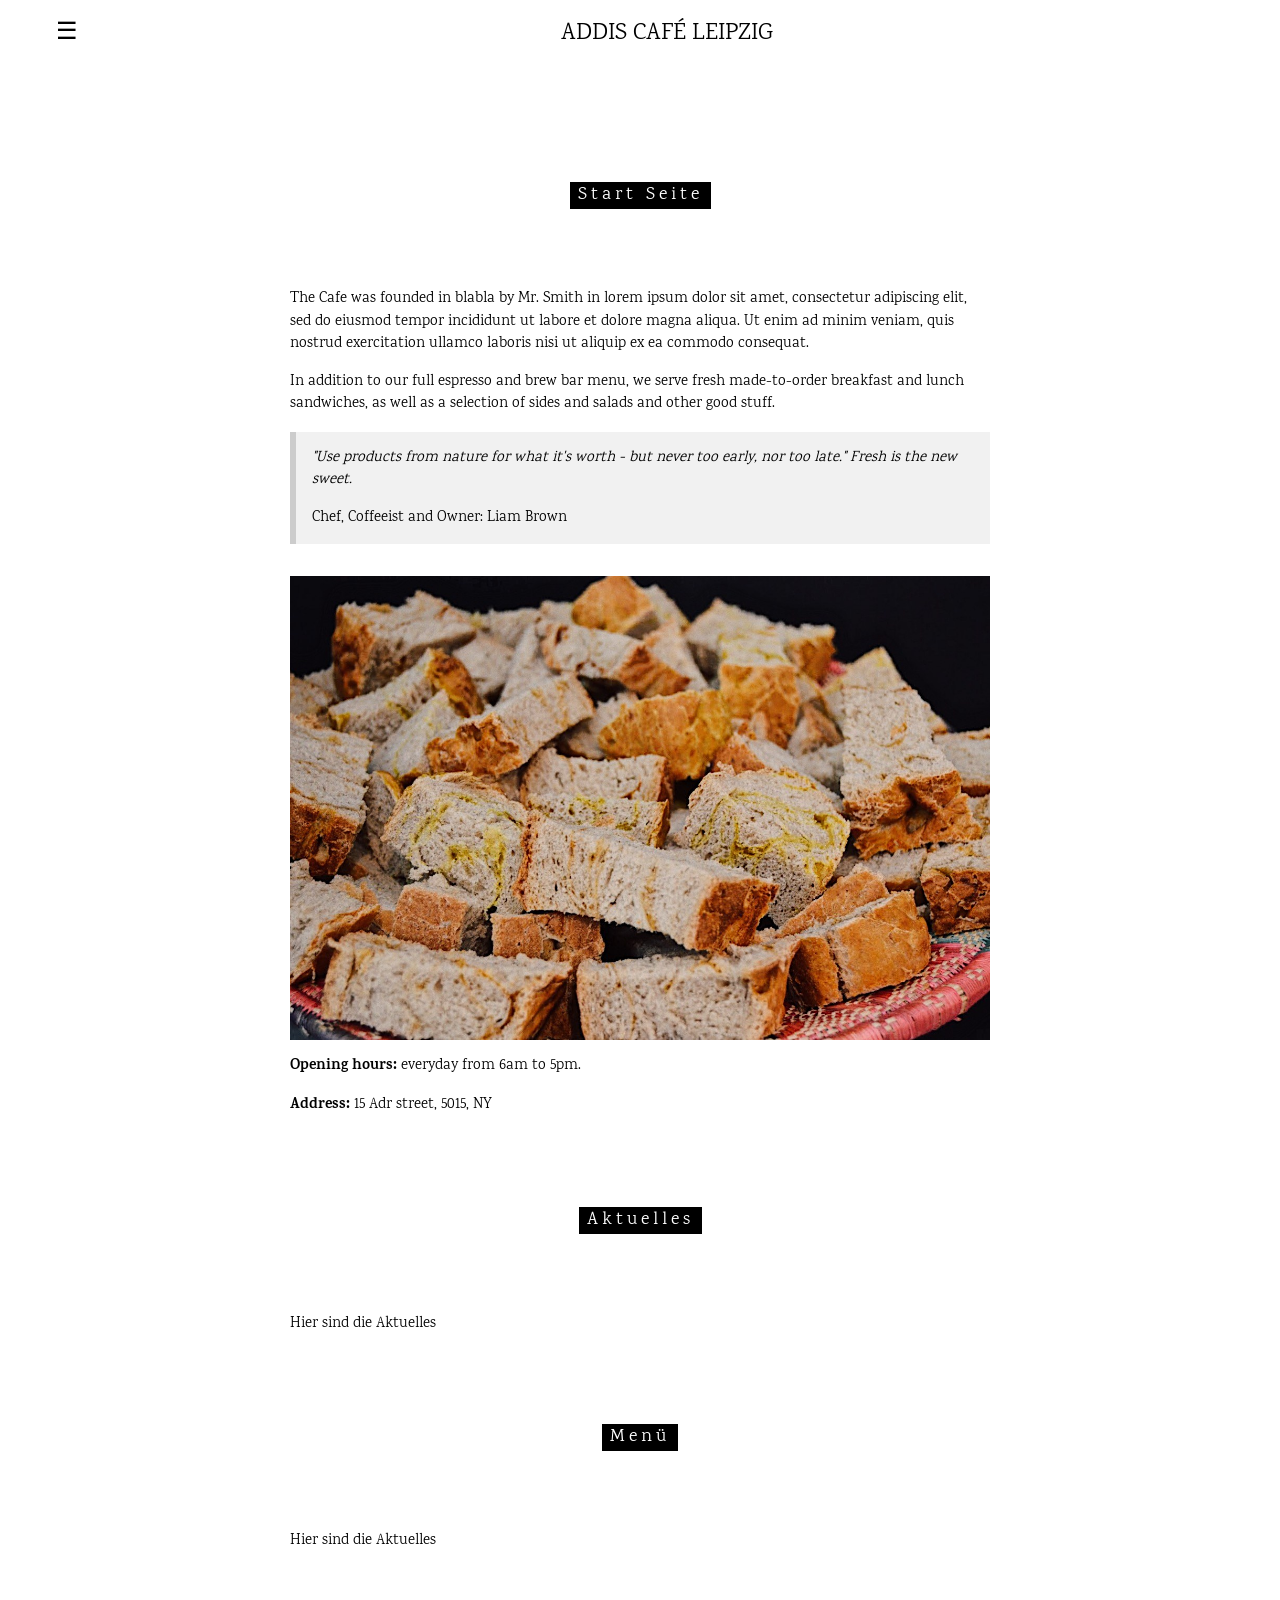
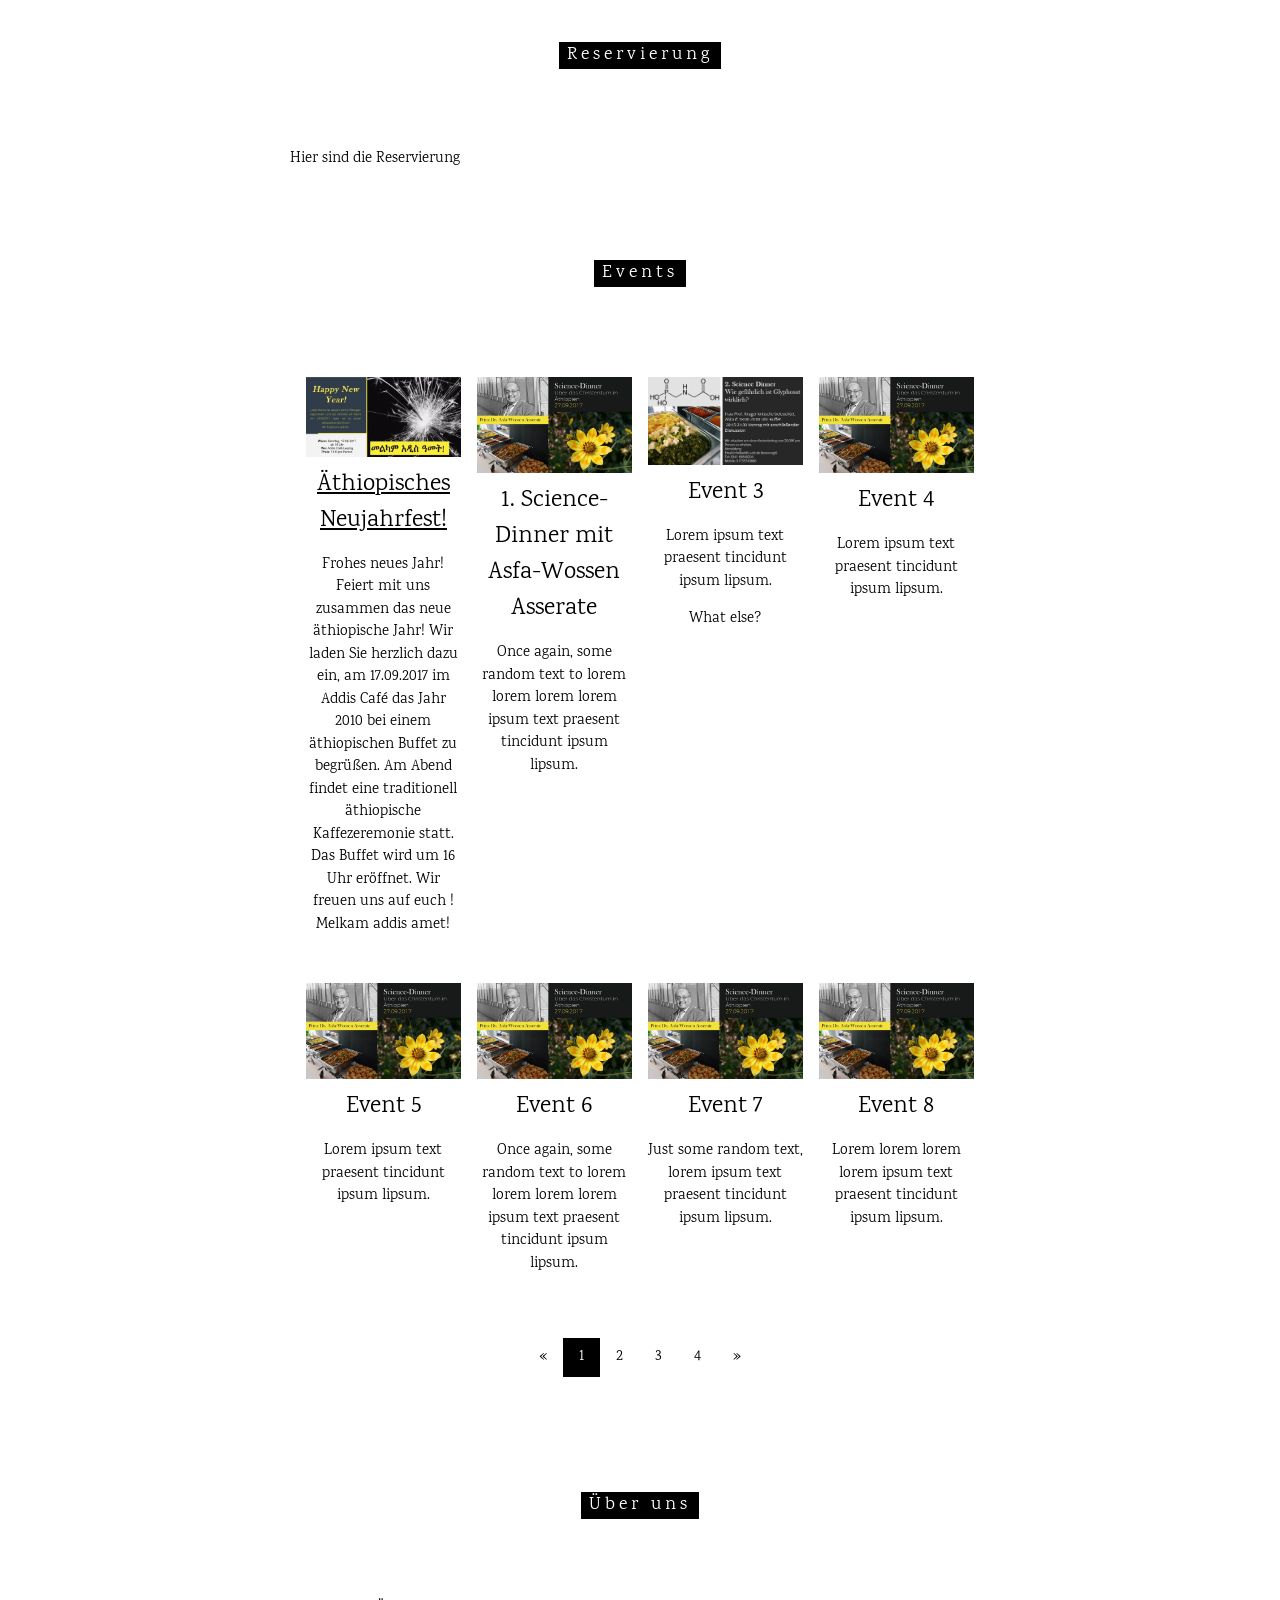
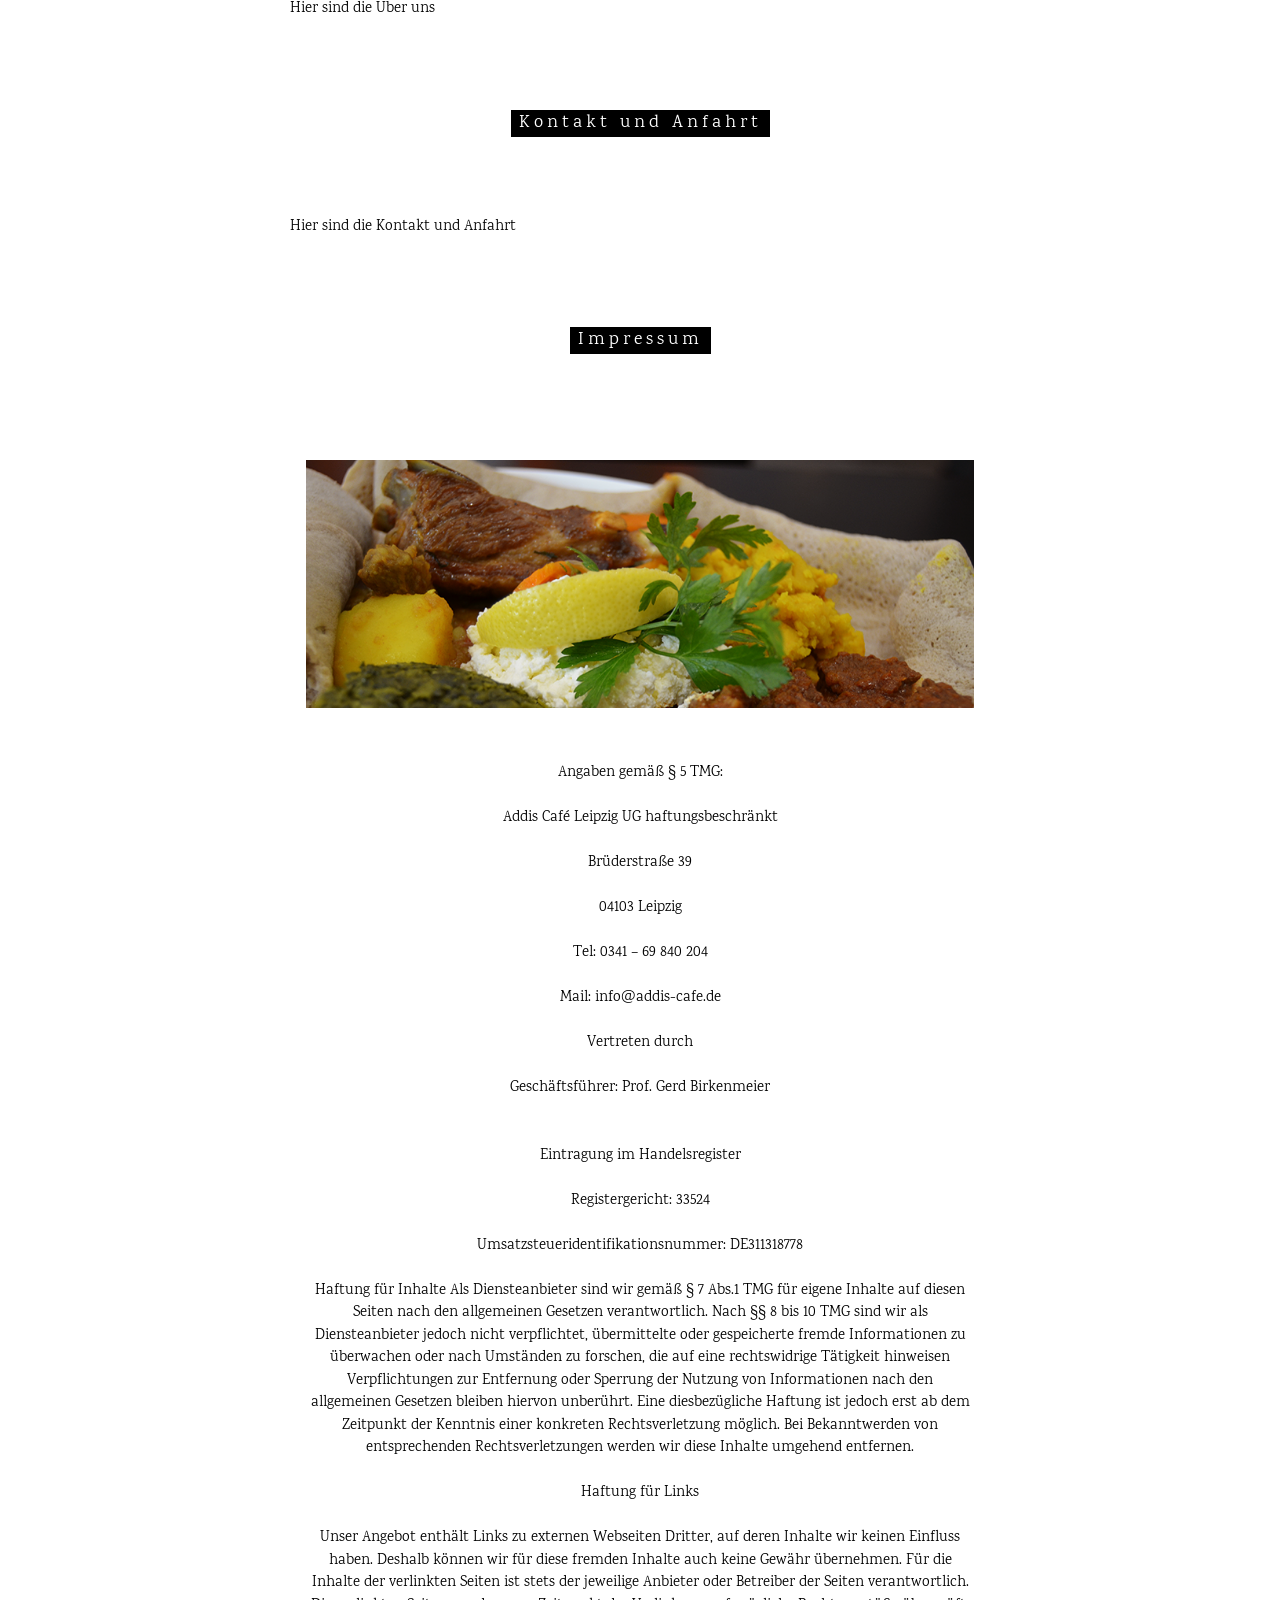
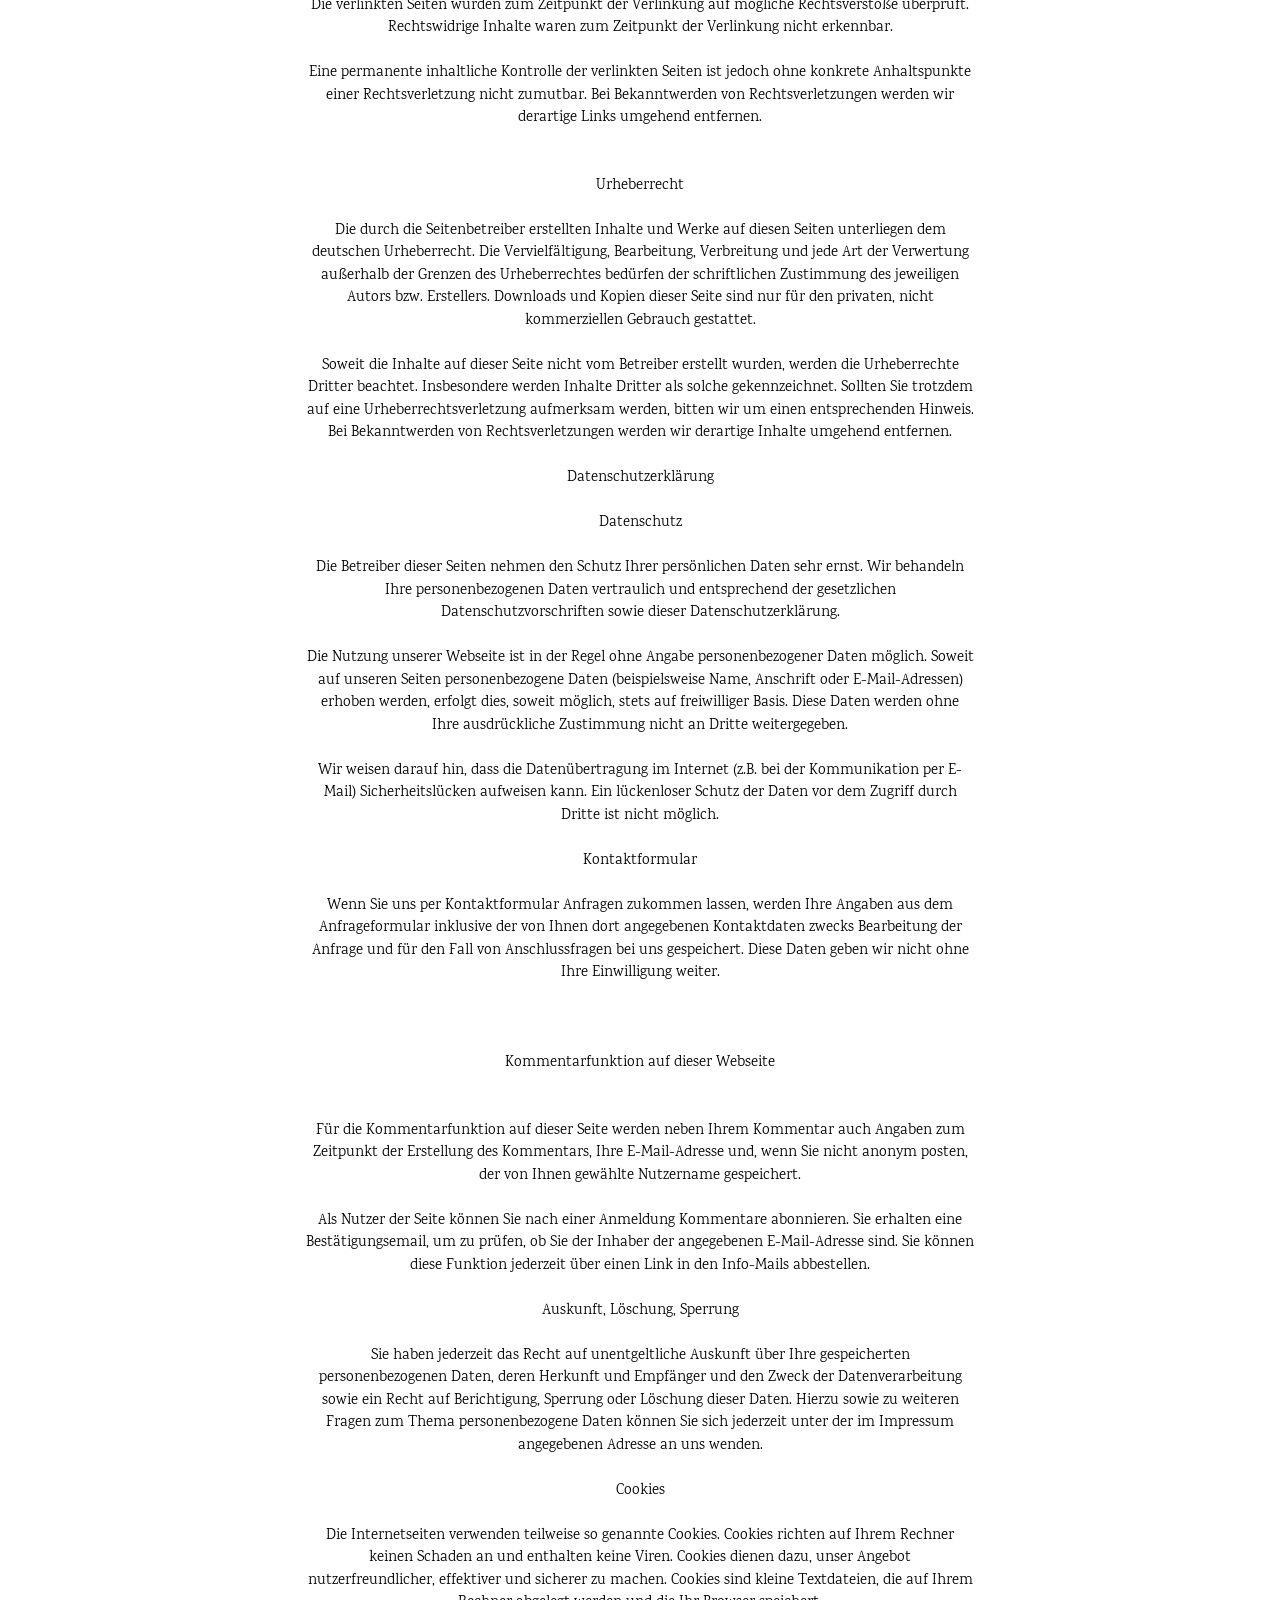
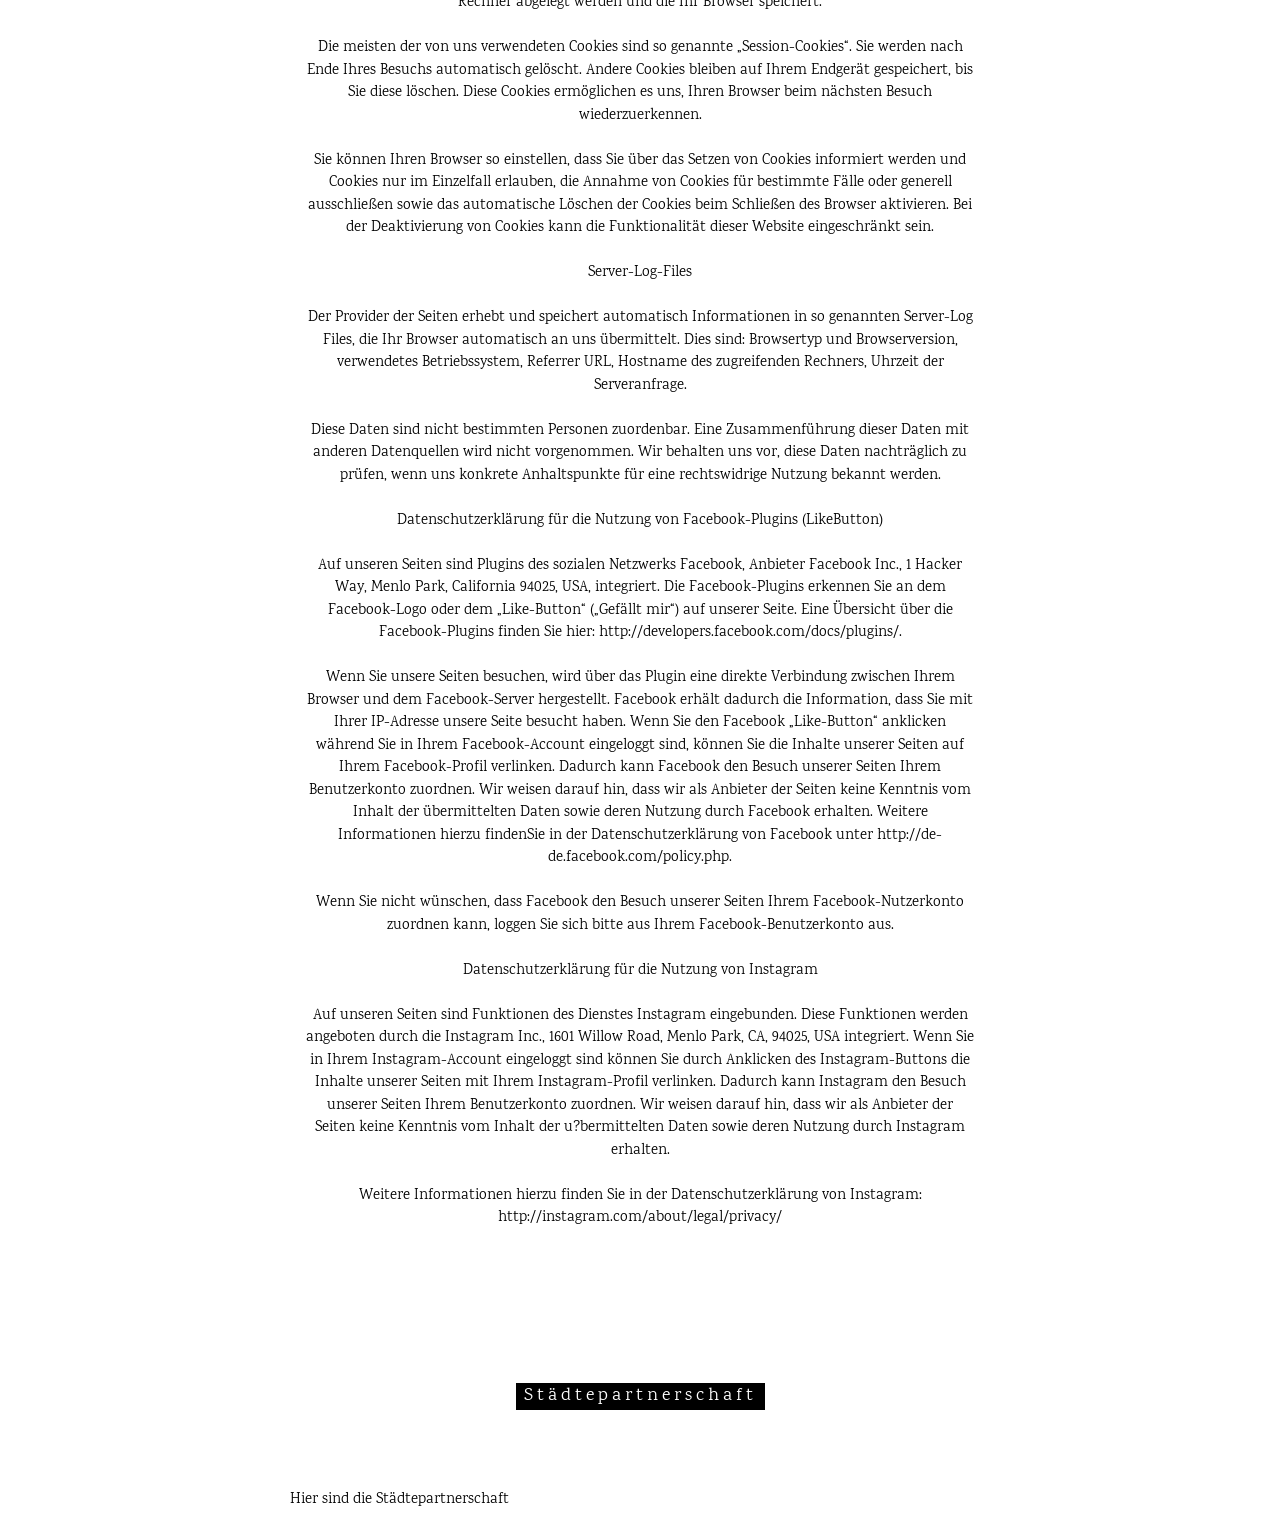
<file: index.html>
<!DOCTYPE html>
<html>
<title>Addis Café</title>
<meta charset="UTF-8">
<meta name="viewport" content="width=device-width, initial-scale=1">
<link rel="stylesheet" href="https://www.w3schools.com/w3css/4/w3.css">
<link rel="stylesheet" href="https://fonts.googleapis.com/css?family=Karma">
<style>
body,h1,h2,h3,h4,h5,h6 {font-family: "Karma", sans-serif}
.w3-bar-block .w3-bar-item {padding:20px}
</style>
<body>

<!-- Sidebar (hidden by default) -->
<nav class="w3-sidebar w3-bar-block w3-card w3-top w3-xlarge w3-animate-left" style="display:none;z-index:2;width:40%;min-width:300px" id="mySidebar">
  <a href="#startSeite" onclick="w3_close()"class="w3-bar-item w3-button">Start Seite</a>
  <a href="#aktuelles" onclick="w3_close()" class="w3-bar-item w3-button">Aktuelles</a>
  <a href="#menue" onclick="w3_close()" class="w3-bar-item w3-button">Menü</a>
  <a href="#reservierung" onclick="w3_close()" class="w3-bar-item w3-button">Reservierung</a>
  <a href="#events" onclick="w3_close()" class="w3-bar-item w3-button">Events</a>
  <a href="#ueberUns" onclick="w3_close()" class="w3-bar-item w3-button">Über Uns</a>
  <a href="#kontaktUndAnfahrt" onclick="w3_close()" class="w3-bar-item w3-button">Kontakt und Anfahrt</a>
  <a href="#impressum" onclick="w3_close()" class="w3-bar-item w3-button">Impressum</a>
  <a href="#staedtepartnerschaft" onclick="w3_close()" class="w3-bar-item w3-button">Städtepartnerschaft</a>
</nav>

<!-- Top menu -->
<div class="w3-top">
  <div class="w3-white w3-xlarge" style="max-width:1200px;margin:auto">
    <div class="w3-button w3-padding-16 w3-left" onclick="w3_open()">☰</div>
    <div class="w3-center w3-padding-16">ADDIS CAFÉ LEIPZIG</div>
  </div>
</div>

<!-- !PAGE CONTENT! -->
<div class="w3-main w3-content w3-padding" style="max-width:1200px;margin-top:100px">

<!-- Start Seite -->
<div class="w3-container" id="startSeite">
  <div class="w3-content" style="max-width:700px">
    <h5 class="w3-center w3-padding-64"><span class="w3-tag w3-wide">Start Seite</span></h5>
    <p>The Cafe was founded in blabla by Mr. Smith in lorem ipsum dolor sit amet, consectetur adipiscing elit, sed do eiusmod tempor incididunt ut labore et dolore magna aliqua. Ut enim ad minim veniam, quis nostrud exercitation ullamco laboris nisi ut aliquip ex ea commodo consequat.</p>
    <p>In addition to our full espresso and brew bar menu, we serve fresh made-to-order breakfast and lunch sandwiches, as well as a selection of sides and salads and other good stuff.</p>
    <div class="w3-panel w3-leftbar w3-light-grey">
      <p><i>"Use products from nature for what it's worth - but never too early, nor too late." Fresh is the new sweet.</i></p>
      <p>Chef, Coffeeist and Owner: Liam Brown</p>
    </div>
    <img src="image/1.jpg" style="width:100%;max-width:1000px" class="w3-margin-top">
    <p><strong>Opening hours:</strong> everyday from 6am to 5pm.</p>
    <p><strong>Address:</strong> 15 Adr street, 5015, NY</p>
  </div>
</div>

<!-- Aktuelles -->
<div class="w3-container" id="aktuelles">
  <div class="w3-content" style="max-width:700px">
    <h5 class="w3-center w3-padding-64"><span class="w3-tag w3-wide">Aktuelles</span></h5>
    <p>Hier sind die Aktuelles </p>
  </div>
</div>

<!-- Menü -->
<div class="w3-container" id="menue">
  <div class="w3-content" style="max-width:700px">
    <h5 class="w3-center w3-padding-64"><span class="w3-tag w3-wide">Menü</span></h5>
    <p>Hier sind die Aktuelles </p>
  </div>
</div>

<!-- Reservierung -->
<div class="w3-container" id="reservierung">
  <div class="w3-content" style="max-width:700px">
    <h5 class="w3-center w3-padding-64"><span class="w3-tag w3-wide">Reservierung</span></h5>
    <p>Hier sind die Reservierung </p>
  </div>
</div>

<!-- Events -->
<div class="w3-container" id="events">
  <div class="w3-content" style="max-width:700px">
    <h5 class="w3-center w3-padding-64"><span class="w3-tag w3-wide">Events</span></h5>

     <!-- First Events Grid-->
  <div class="w3-row-padding w3-padding-16 w3-center">
    <div class="w3-quarter">
      <img src="image/Event1.jpg" alt="Sandwich" style="width:100%">

      <h3><a href="https://www.facebook.com/events/1944547902492622/">Äthiopisches Neujahrfest!</a></h3>
      <p>Frohes neues Jahr!
Feiert mit uns zusammen das neue äthiopische Jahr! Wir laden Sie herzlich dazu ein, am 17.09.2017 im Addis Café das Jahr 2010 bei einem äthiopischen Buffet zu begrüßen.
Am Abend findet eine traditionell äthiopische Kaffezeremonie statt. Das Buffet wird um 16 Uhr eröffnet.
Wir freuen uns auf euch ! Melkam addis amet!</p>
    </div>
    <div class="w3-quarter">
      <img src="image/Event2.jpg" alt="Steak" style="width:100%">
      <h3>1. Science-Dinner mit Asfa-Wossen Asserate</h3>
      <p>Once again, some random text to lorem lorem lorem lorem ipsum text praesent tincidunt ipsum lipsum.</p>
    </div>
    <div class="w3-quarter">
      <img src="image/Event3.jpg" alt="Cherries" style="width:100%">
      <h3> Event 3</h3>
      <p>Lorem ipsum text praesent tincidunt ipsum lipsum.</p>
      <p>What else?</p>
    </div>
    <div class="w3-quarter">
      <img src="image/Event2.jpg" alt="Pasta and Wine" style="width:100%">
      <h3>Event 4</h3>
      <p>Lorem ipsum text praesent tincidunt ipsum lipsum.</p>
    </div>
  </div>

  <!-- Second Events Grid-->
  <div class="w3-row-padding w3-padding-16 w3-center">
    <div class="w3-quarter">
      <img src="image/Event2.jpg" alt="Popsicle" style="width:100%">
      <h3>Event 5</h3>
      <p>Lorem ipsum text praesent tincidunt ipsum lipsum.</p>
    </div>
    <div class="w3-quarter">
      <img src="image/Event2.jpg" alt="Salmon" style="width:100%">
      <h3>Event 6</h3>
      <p>Once again, some random text to lorem lorem lorem lorem ipsum text praesent tincidunt ipsum lipsum.</p>
    </div>
    <div class="w3-quarter">
      <img src="image/Event2.jpg" alt="Sandwich" style="width:100%">
      <h3>Event 7</h3>
      <p>Just some random text, lorem ipsum text praesent tincidunt ipsum lipsum.</p>
    </div>
    <div class="w3-quarter">
      <img src="image/Event2.jpg" alt="Croissant" style="width:100%">
      <h3>Event 8</h3>
      <p>Lorem lorem lorem lorem ipsum text praesent tincidunt ipsum lipsum.</p>
    </div>
  </div>

  <!-- Pagination -->
  <div class="w3-center w3-padding-32">
    <div class="w3-bar">
      <a href="#" class="w3-bar-item w3-button w3-hover-black">«</a>
      <a href="#" class="w3-bar-item w3-black w3-button">1</a>
      <a href="#" class="w3-bar-item w3-button w3-hover-black">2</a>
      <a href="#" class="w3-bar-item w3-button w3-hover-black">3</a>
      <a href="#" class="w3-bar-item w3-button w3-hover-black">4</a>
      <a href="#" class="w3-bar-item w3-button w3-hover-black">»</a>
    </div>
  </div>

  </div>
</div>

<!-- Über uns -->
<div class="w3-container" id="ueberUns">
  <div class="w3-content" style="max-width:700px">
    <h5 class="w3-center w3-padding-64"><span class="w3-tag w3-wide">Über uns</span></h5>
    <p>Hier sind die Über uns </p>
  </div>
</div>

<!-- Kontakt und Anfahrt -->
<div class="w3-container" id="kontaktUndAnfahrt">
  <div class="w3-content" style="max-width:700px">
    <h5 class="w3-center w3-padding-64"><span class="w3-tag w3-wide">Kontakt und Anfahrt</span></h5>
    <p>Hier sind die Kontakt und Anfahrt </p>
  </div>
</div>

<!-- Impressum -->
<div class="w3-container" id="impressum">
  <div class="w3-content" style="max-width:700px">
    <h5 class="w3-center w3-padding-64"><span class="w3-tag w3-wide">Impressum</span></h5>

     <!-- Impressum Section -->
  <div class="w3-container w3-padding-32 w3-center" >
    <img src="image/2.png" alt="Me" class="w3-image" style="display:block;margin:auto" width="800" height="533">
    <div class="w3-padding-32">
    <br>Angaben gemäß § 5 TMG:</br>
<br>Addis Café Leipzig UG haftungsbeschränkt</br>
<br>Brüderstraße 39</br>
<br>04103 Leipzig</br>
<br>Tel: 0341 – 69 840 204</br>
<br>Mail: info@addis-cafe.de</br>

<br>Vertreten durch</br>
<br>Geschäftsführer: Prof. Gerd Birkenmeier</br>
<br>
<br>Eintragung im Handelsregister</br>
<br>Registergericht: 33524</br>
<br>Umsatzsteueridentifikationsnummer: DE311318778</br>

<br>Haftung für Inhalte
Als Diensteanbieter sind wir gemäß § 7 Abs.1 TMG für eigene Inhalte auf diesen Seiten nach den allgemeinen Gesetzen verantwortlich. Nach §§ 8 bis 10 TMG sind wir als Diensteanbieter jedoch nicht verpflichtet, übermittelte oder gespeicherte fremde Informationen zu überwachen oder nach Umständen zu forschen, die auf eine rechtswidrige Tätigkeit hinweisen</br>
Verpflichtungen zur Entfernung oder Sperrung der Nutzung von Informationen nach den allgemeinen Gesetzen bleiben hiervon unberührt. Eine diesbezügliche Haftung ist jedoch erst ab dem Zeitpunkt der Kenntnis einer konkreten Rechtsverletzung möglich. Bei Bekanntwerden von entsprechenden Rechtsverletzungen werden wir diese Inhalte umgehend entfernen.</br>

<br>Haftung für Links</br>
<br>Unser Angebot enthält Links zu externen Webseiten Dritter, auf deren Inhalte wir keinen Einfluss haben. Deshalb können wir für diese fremden Inhalte auch keine Gewähr übernehmen. Für die Inhalte der verlinkten Seiten ist stets der jeweilige Anbieter oder Betreiber der Seiten verantwortlich. Die verlinkten Seiten wurden zum Zeitpunkt der Verlinkung auf mögliche Rechtsverstöße überprüft. Rechtswidrige Inhalte waren zum Zeitpunkt der Verlinkung nicht erkennbar.</br>
<br>Eine permanente inhaltliche Kontrolle der verlinkten Seiten ist jedoch ohne konkrete Anhaltspunkte einer Rechtsverletzung nicht zumutbar. Bei Bekanntwerden von Rechtsverletzungen werden wir derartige Links umgehend entfernen.</br>
</br>
<br>Urheberrecht</br>
<br>Die durch die Seitenbetreiber erstellten Inhalte und Werke auf diesen Seiten unterliegen dem deutschen Urheberrecht. Die Vervielfältigung, Bearbeitung, Verbreitung und jede Art der Verwertung außerhalb der Grenzen des Urheberrechtes bedürfen der schriftlichen Zustimmung des jeweiligen Autors bzw. Erstellers. Downloads und Kopien dieser Seite sind nur für den privaten, nicht kommerziellen Gebrauch gestattet.</br>
<br>Soweit die Inhalte auf dieser Seite nicht vom Betreiber erstellt wurden, werden die Urheberrechte Dritter beachtet. Insbesondere werden Inhalte Dritter als solche gekennzeichnet. Sollten Sie trotzdem auf eine Urheberrechtsverletzung aufmerksam werden, bitten wir um einen entsprechenden Hinweis. Bei Bekanntwerden von Rechtsverletzungen werden wir derartige Inhalte umgehend entfernen.</br>

<br>Datenschutzerklärung</br>
<br>Datenschutz</br>
<br>Die Betreiber dieser Seiten nehmen den Schutz Ihrer persönlichen Daten sehr ernst. Wir behandeln Ihre personenbezogenen Daten vertraulich und entsprechend der gesetzlichen Datenschutzvorschriften sowie dieser Datenschutzerklärung.</br>
<br>Die Nutzung unserer Webseite ist in der Regel ohne Angabe personenbezogener Daten möglich. Soweit auf unseren Seiten personenbezogene Daten (beispielsweise Name, Anschrift oder E-Mail-Adressen) erhoben werden, erfolgt dies, soweit möglich, stets auf freiwilliger Basis. Diese Daten werden ohne Ihre ausdrückliche Zustimmung nicht an Dritte weitergegeben.</br>
<br>Wir weisen darauf hin, dass die Datenübertragung im Internet (z.B. bei der Kommunikation per E-Mail) Sicherheitslücken aufweisen kann. Ein lückenloser Schutz der Daten vor dem Zugriff durch Dritte ist nicht möglich.</br>

<br>Kontaktformular</br>
<br>Wenn Sie uns per Kontaktformular Anfragen zukommen lassen, werden Ihre Angaben aus dem Anfrageformular inklusive der von Ihnen dort angegebenen Kontaktdaten zwecks Bearbeitung der Anfrage und für den Fall von Anschlussfragen bei uns gespeichert. Diese Daten geben wir nicht ohne Ihre Einwilligung weiter.</br>
<br></br>
<br>Kommentarfunktion auf dieser Webseite</br></br>
<br>Für die Kommentarfunktion auf dieser Seite werden neben Ihrem Kommentar auch Angaben zum Zeitpunkt der Erstellung des Kommentars, Ihre E-Mail-Adresse und, wenn Sie nicht anonym posten, der von Ihnen gewählte Nutzername gespeichert.</br>
<br>Als Nutzer der Seite können Sie nach einer Anmeldung Kommentare abonnieren. Sie erhalten eine Bestätigungsemail, um zu prüfen, ob Sie der Inhaber der angegebenen E-Mail-Adresse sind. Sie können diese Funktion jederzeit über einen Link in den Info-Mails abbestellen.</br>

<br>Auskunft, Löschung, Sperrung</br>
<br>Sie haben jederzeit das Recht auf unentgeltliche Auskunft über Ihre gespeicherten personenbezogenen Daten, deren Herkunft und Empfänger und den Zweck der Datenverarbeitung sowie ein Recht auf Berichtigung, Sperrung oder Löschung dieser Daten. Hierzu sowie zu weiteren Fragen zum Thema personenbezogene Daten können Sie sich jederzeit unter der im Impressum angegebenen Adresse an uns wenden.</br>

<br>Cookies</br>
<br>Die Internetseiten verwenden teilweise so genannte Cookies. Cookies richten auf Ihrem Rechner keinen Schaden an und enthalten keine Viren. Cookies dienen dazu, unser Angebot nutzerfreundlicher, effektiver und sicherer zu machen. Cookies sind kleine Textdateien, die auf Ihrem Rechner abgelegt werden und die Ihr Browser speichert.</br>
<br>Die meisten der von uns verwendeten Cookies sind so genannte „Session-Cookies“. Sie werden nach Ende Ihres Besuchs automatisch gelöscht. Andere Cookies bleiben auf Ihrem Endgerät gespeichert, bis Sie diese löschen. Diese Cookies ermöglichen es uns, Ihren Browser beim nächsten Besuch wiederzuerkennen.</br>
<br>Sie können Ihren Browser so einstellen, dass Sie über das Setzen von Cookies informiert werden und Cookies nur im Einzelfall erlauben, die Annahme von Cookies für bestimmte Fälle oder generell ausschließen sowie das automatische Löschen der Cookies beim Schließen des Browser aktivieren. Bei der Deaktivierung von Cookies kann die Funktionalität dieser Website eingeschränkt sein.</br>

<br>Server-Log-Files</br>
<br>Der Provider der Seiten erhebt und speichert automatisch Informationen in so genannten Server-Log Files, die Ihr Browser automatisch an uns übermittelt. Dies sind: Browsertyp und Browserversion, verwendetes Betriebssystem, Referrer URL, Hostname des zugreifenden Rechners, Uhrzeit der Serveranfrage.</br>
<br>Diese Daten sind nicht bestimmten Personen zuordenbar. Eine Zusammenführung dieser Daten mit anderen Datenquellen wird nicht vorgenommen. Wir behalten uns vor, diese Daten nachträglich zu prüfen, wenn uns konkrete Anhaltspunkte für eine rechtswidrige Nutzung bekannt werden.</br>

<br>Datenschutzerklärung für die Nutzung von Facebook-Plugins (LikeButton)</br>
<br>Auf unseren Seiten sind Plugins des sozialen Netzwerks Facebook, Anbieter Facebook Inc., 1 Hacker Way, Menlo Park, California 94025, USA, integriert. Die Facebook-Plugins erkennen Sie an dem Facebook-Logo oder dem „Like-Button“ („Gefällt mir“) auf unserer Seite. Eine Übersicht über die Facebook-Plugins finden Sie hier: http://developers.facebook.com/docs/plugins/.</br>
<br>Wenn Sie unsere Seiten besuchen, wird über das Plugin eine direkte Verbindung zwischen Ihrem Browser und dem Facebook-Server hergestellt. Facebook erhält dadurch die Information, dass Sie mit Ihrer IP-Adresse unsere Seite besucht haben. Wenn Sie den Facebook „Like-Button“ anklicken während Sie in Ihrem Facebook-Account eingeloggt sind, können Sie die Inhalte unserer Seiten auf Ihrem Facebook-Profil verlinken. Dadurch kann Facebook den Besuch unserer Seiten Ihrem Benutzerkonto zuordnen. Wir weisen darauf hin, dass wir als Anbieter der Seiten keine Kenntnis vom Inhalt der übermittelten Daten sowie deren Nutzung durch Facebook erhalten. Weitere Informationen hierzu findenSie in der Datenschutzerklärung von Facebook unter http://de-de.facebook.com/policy.php.</br>
<br>Wenn Sie nicht wünschen, dass Facebook den Besuch unserer Seiten Ihrem Facebook-Nutzerkonto zuordnen kann, loggen Sie sich bitte aus Ihrem Facebook-Benutzerkonto aus.</br>

<br>Datenschutzerklärung für die Nutzung von Instagram</br>
<br>Auf unseren Seiten sind Funktionen des Dienstes Instagram eingebunden. Diese Funktionen werden angeboten durch die Instagram Inc., 1601 Willow Road, Menlo Park, CA, 94025, USA integriert. Wenn Sie in Ihrem Instagram-Account eingeloggt sind können Sie durch Anklicken des Instagram-Buttons die Inhalte unserer Seiten mit Ihrem Instagram-Profil verlinken. Dadurch kann Instagram den Besuch unserer Seiten Ihrem Benutzerkonto zuordnen. Wir weisen darauf hin, dass wir als Anbieter der Seiten keine Kenntnis vom Inhalt der u?bermittelten Daten sowie deren Nutzung durch Instagram erhalten.</br>
<br>Weitere Informationen hierzu finden Sie in der Datenschutzerklärung von Instagram: http://instagram.com/about/legal/privacy/</br>
</p>
    </div>
  </div>


  </div>
</div>

<!-- Städteparnetschaft -->
<div class="w3-container" id="staedtepartnerschaft">
  <div class="w3-content" style="max-width:700px">
    <h5 class="w3-center w3-padding-64"><span class="w3-tag w3-wide">Städtepartnerschaft</span></h5>
    <p>Hier sind die Städtepartnerschaft </p>
  </div>
</div>

<script>
// Script to open and close sidebar
function w3_open() {
    document.getElementById("mySidebar").style.display = "block";
}

function w3_close() {
    document.getElementById("mySidebar").style.display = "none";
}
</script>

</body>
</html>
</file>
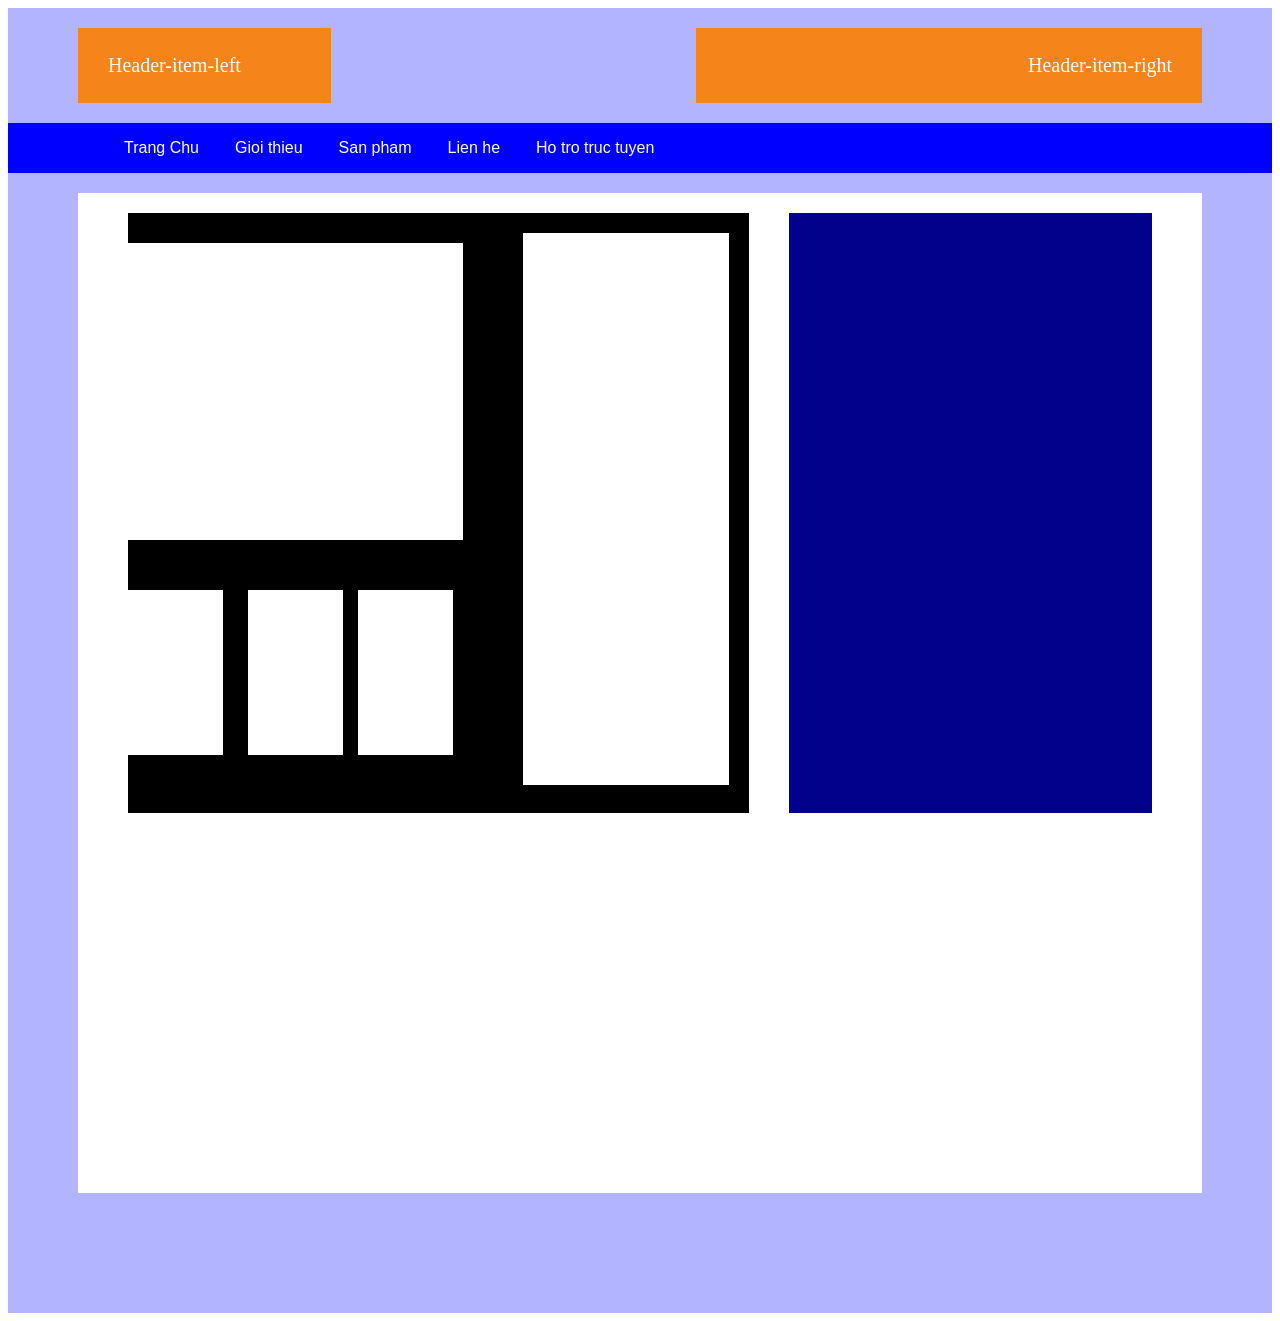
<file: layout.html>
<!DOCTYPE html>
<html>
<head>
    <title>Layout_Practice</title>
    <meta name="viewport" content="width=device-width, initial-scale=1">
    <link rel="stylesheet" href="layout.css">
</head>

<body>
<div class="flex-header">
  <div id = "header-item-left">Header-item-left</div>
  <div id = "header-item-right">Header-item-right</div>
</div>

<div class="navigation">
    <div class="dropdown">
        <button class="dropbtn">Trang Chu</button>
    </div>

    <div class="dropdown">
        <button class="dropbtn">Gioi thieu</button>
    </div>

    <div class="dropdown">
        <button class="dropbtn">San pham</button>
        <div class="dropdown-content">
            <a href=#>San pham 1</a>
            <a href=#>San pham 2</a>
            <a href=#>San pham 3</a>
            <a href=#>San pham 4</a>
        </div>
    </div>

    <div class="dropdown">
        <button class="dropbtn">Lien he</button>
    </div>

    <div class="dropdown">
         <button class="dropbtn">Ho tro truc tuyen</button>
    </div>
</div>

<div class="flex-content">
   <div id="flex-content-main">
       <div id= "content-main-left">
            <div id="content-main-left-1">
                <div id="content-up"></div>
                <div id="content-down">
                    <div id="content-smallest-left"></div>
                    <div id="content-smallest-middle"></div>
                    <div id="content-smallest-right"></div>
                </div>
            </div>
            <div id="content-main-left-2"></div>
       </div>
       <div id= "content-main-right"></div>
   </div> 

</div> 

</body>
</html>
</file>
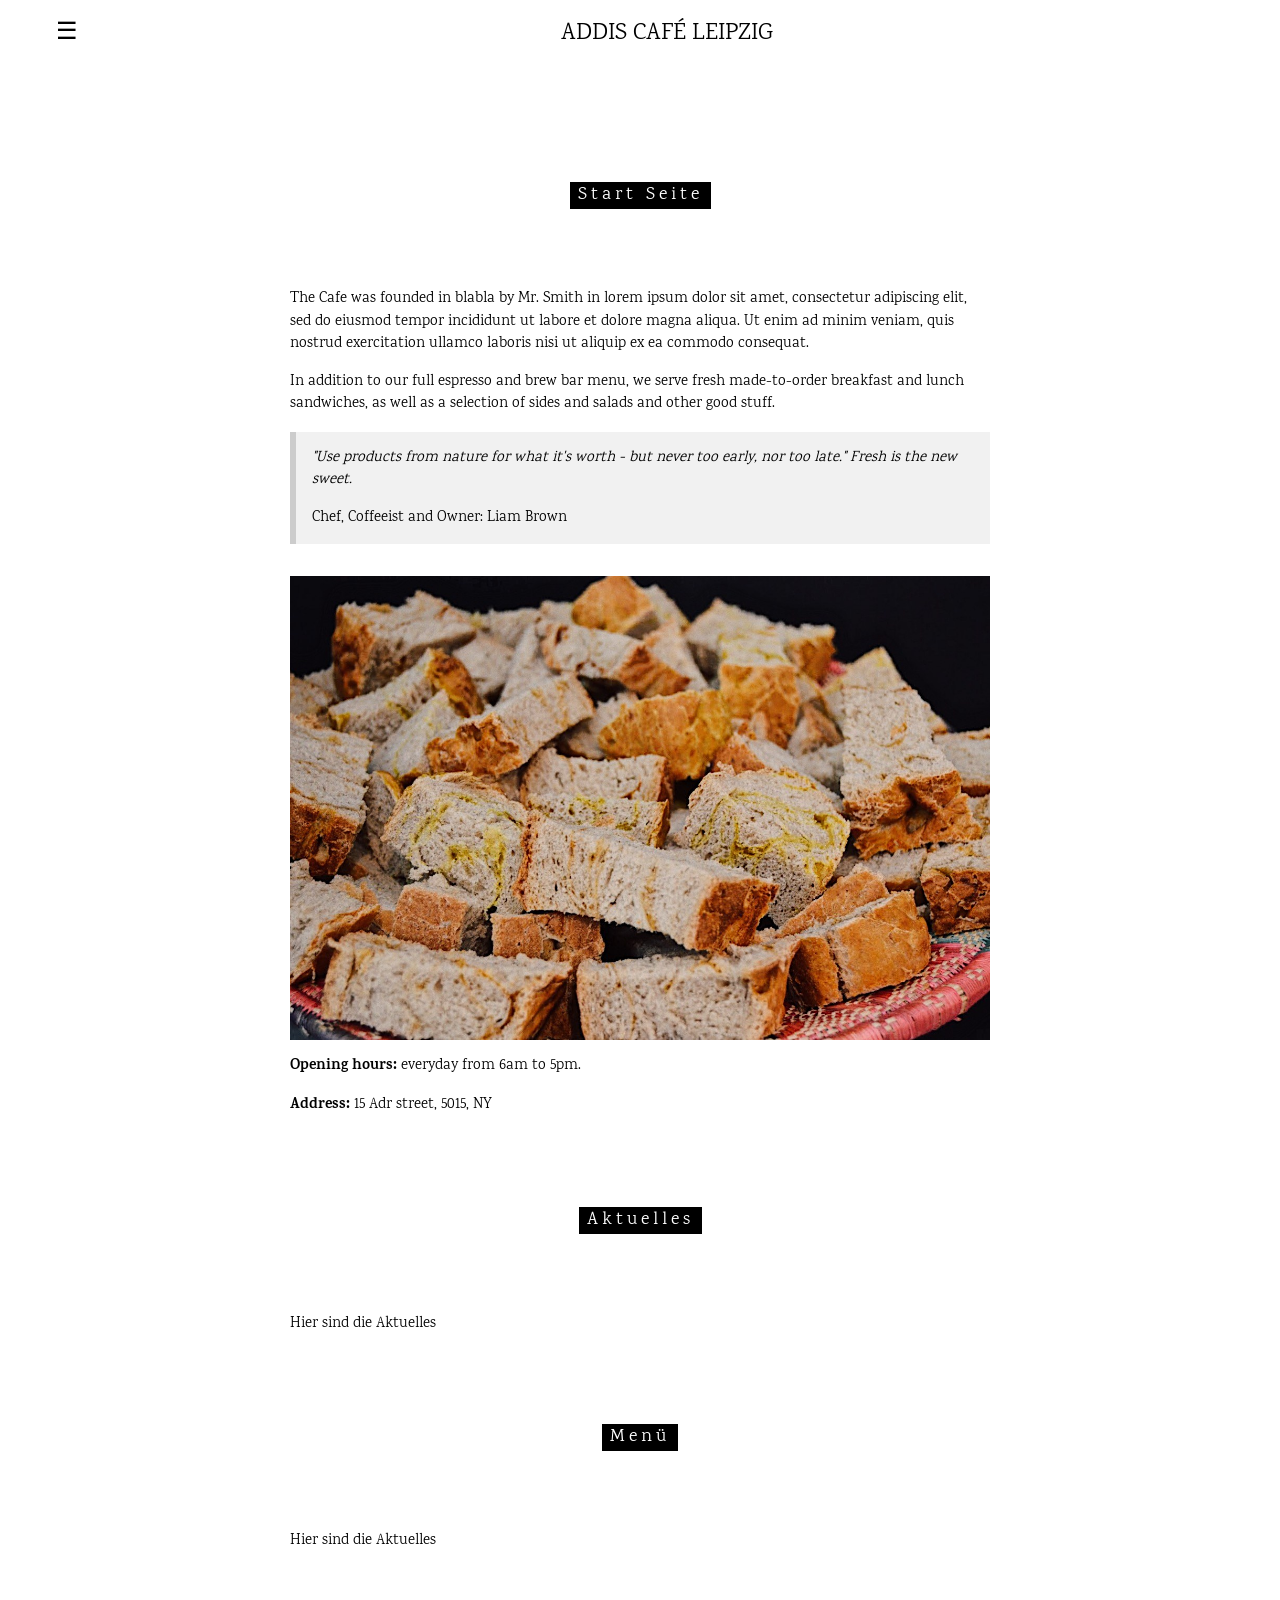
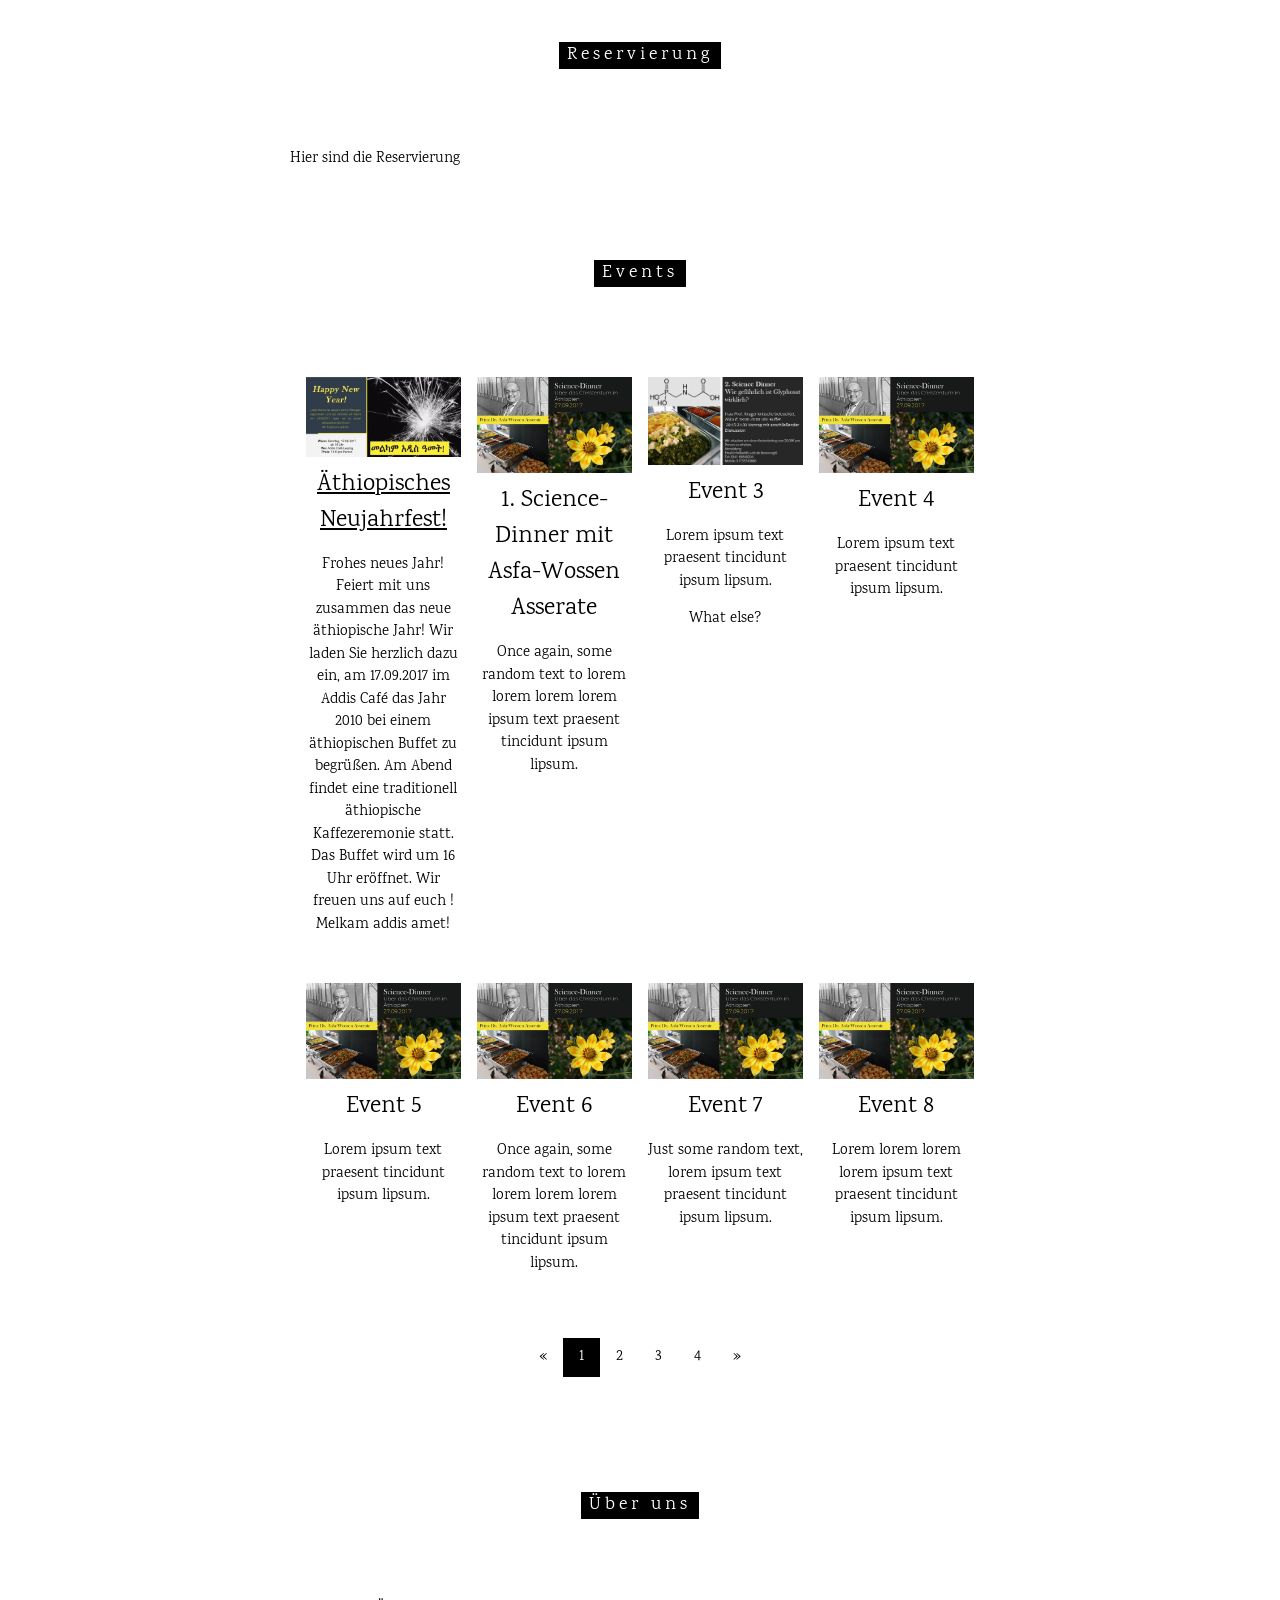
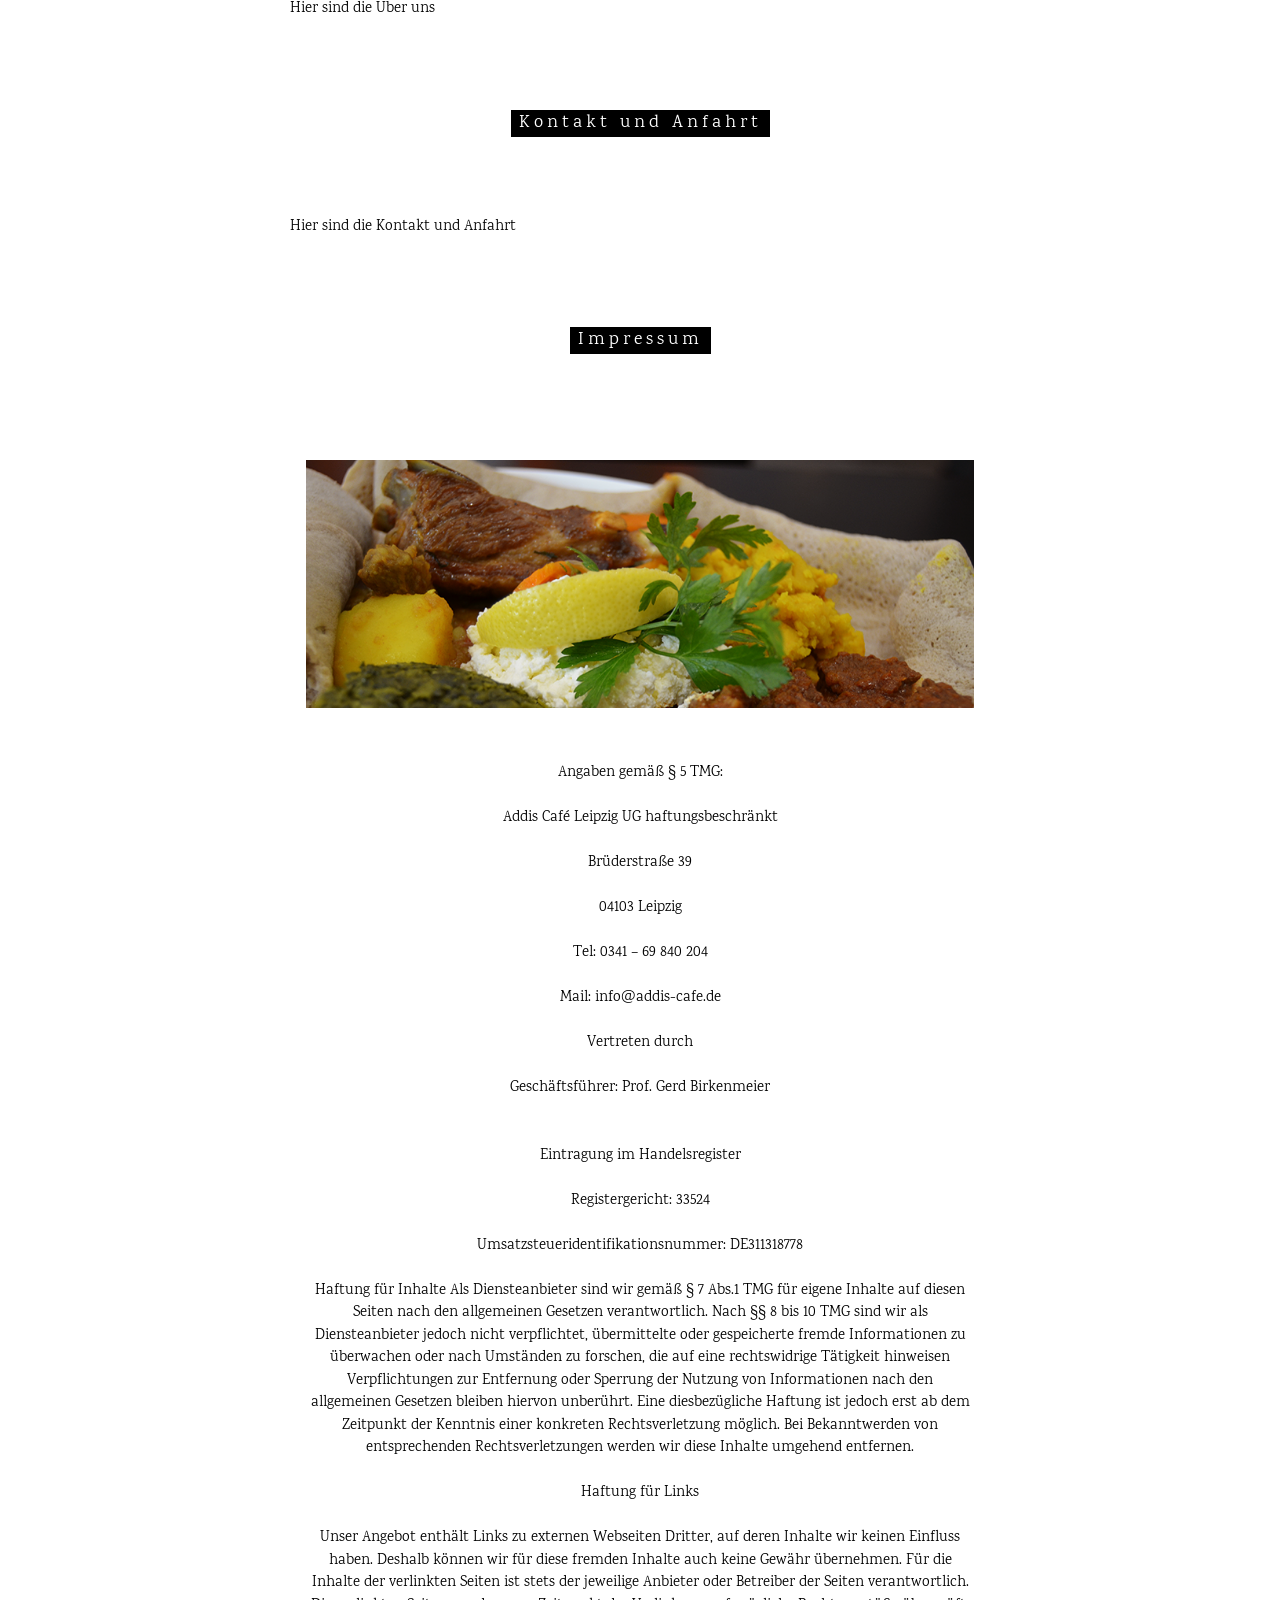
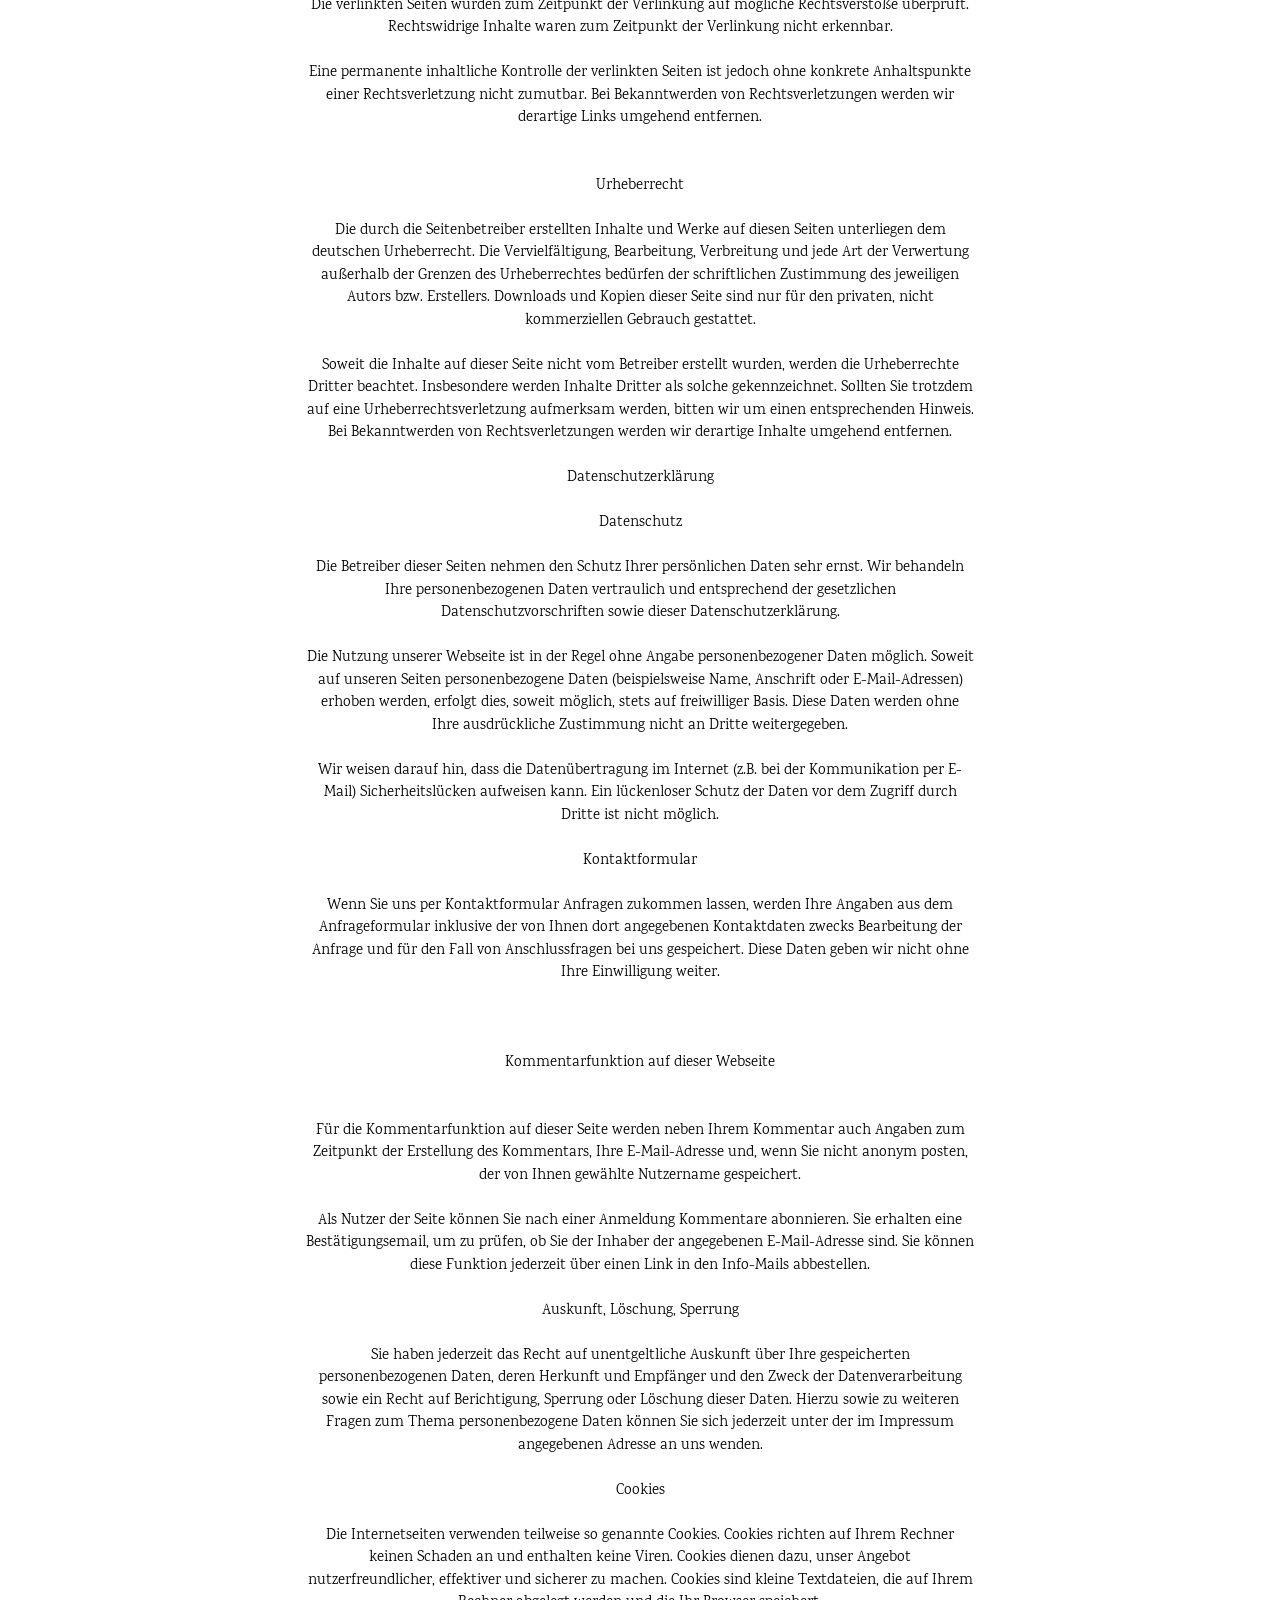
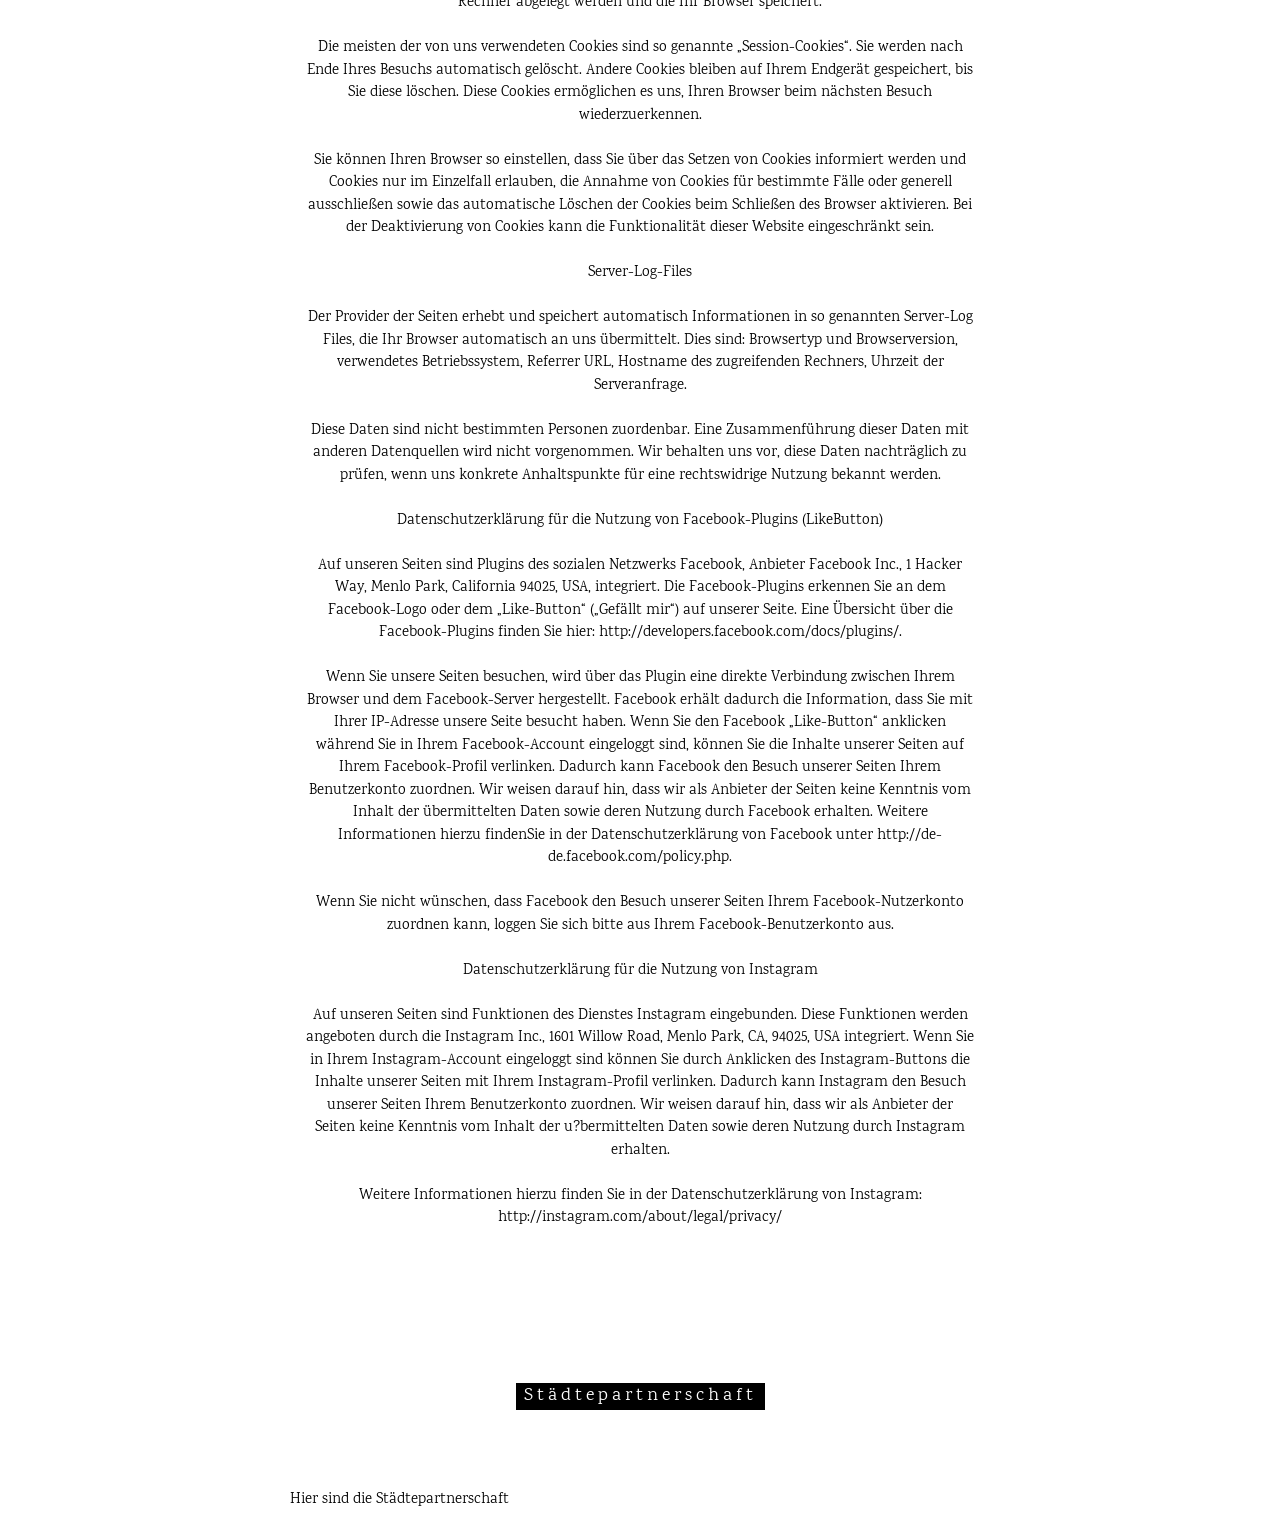
<file: main.html>
<!DOCTYPE html>
<html>
<title>Addis Café</title>
<meta charset="UTF-8">
<meta name="viewport" content="width=device-width, initial-scale=1">
<link rel="stylesheet" href="https://www.w3schools.com/w3css/4/w3.css">
<link rel="stylesheet" href="https://fonts.googleapis.com/css?family=Karma">
<style>
body,h1,h2,h3,h4,h5,h6 {font-family: "Karma", sans-serif}
.w3-bar-block .w3-bar-item {padding:20px}
</style>
<body>

<!-- Sidebar (hidden by default) -->
<nav class="w3-sidebar w3-bar-block w3-card w3-top w3-xlarge w3-animate-left" style="display:none;z-index:2;width:40%;min-width:300px" id="mySidebar">
  <a href="#startSeite" onclick="w3_close()"class="w3-bar-item w3-button">Start Seite</a>
  <a href="#aktuelles" onclick="w3_close()" class="w3-bar-item w3-button">Aktuelles</a>
  <a href="#menue" onclick="w3_close()" class="w3-bar-item w3-button">Menü</a>
  <a href="#reservierung" onclick="w3_close()" class="w3-bar-item w3-button">Reservierung</a>
  <a href="#events" onclick="w3_close()" class="w3-bar-item w3-button">Events</a>
  <a href="#ueberUns" onclick="w3_close()" class="w3-bar-item w3-button">Über Uns</a>
  <a href="#kontaktUndAnfahrt" onclick="w3_close()" class="w3-bar-item w3-button">Kontakt und Anfahrt</a>
  <a href="#impressum" onclick="w3_close()" class="w3-bar-item w3-button">Impressum</a>
  <a href="#städtepartnerschaft" onclick="w3_close()" class="w3-bar-item w3-button">Städtepartnerschaft</a>
</nav>

<!-- Top menu -->
<div class="w3-top">
  <div class="w3-white w3-xlarge" style="max-width:1200px;margin:auto">
    <div class="w3-button w3-padding-16 w3-left" onclick="w3_open()">☰</div>
    <div class="w3-center w3-padding-16">ADDIS CAFÉ LEIPZIG</div>
  </div>
</div>

<!-- !PAGE CONTENT! -->
<div class="w3-main w3-content w3-padding" style="max-width:1200px;margin-top:100px">

<!-- Start Seite -->
<div class="w3-container" id="startSeite">
  <div class="w3-content" style="max-width:700px">
    <h5 class="w3-center w3-padding-64"><span class="w3-tag w3-wide">Start Seite</span></h5>
    <p>The Cafe was founded in blabla by Mr. Smith in lorem ipsum dolor sit amet, consectetur adipiscing elit, sed do eiusmod tempor incididunt ut labore et dolore magna aliqua. Ut enim ad minim veniam, quis nostrud exercitation ullamco laboris nisi ut aliquip ex ea commodo consequat.</p>
    <p>In addition to our full espresso and brew bar menu, we serve fresh made-to-order breakfast and lunch sandwiches, as well as a selection of sides and salads and other good stuff.</p>
    <div class="w3-panel w3-leftbar w3-light-grey">
      <p><i>"Use products from nature for what it's worth - but never too early, nor too late." Fresh is the new sweet.</i></p>
      <p>Chef, Coffeeist and Owner: Liam Brown</p>
    </div>
    <img src="image/1.jpg" style="width:100%;max-width:1000px" class="w3-margin-top">
    <p><strong>Opening hours:</strong> everyday from 6am to 5pm.</p>
    <p><strong>Address:</strong> 15 Adr street, 5015, NY</p>
  </div>
</div>

<!-- Aktuelles -->
<div class="w3-container" id="aktuelles">
  <div class="w3-content" style="max-width:700px">
    <h5 class="w3-center w3-padding-64"><span class="w3-tag w3-wide">Aktuelles</span></h5>
    <p>Hier sind die Aktuelles </p>
  </div>
</div>

<!-- Menü -->
<div class="w3-container" id="menue">
  <div class="w3-content" style="max-width:700px">
    <h5 class="w3-center w3-padding-64"><span class="w3-tag w3-wide">Menü</span></h5>
    <p>Hier sind die Aktuelles </p>
  </div>
</div>

<!-- Reservierung -->
<div class="w3-container" id="reservierung">
  <div class="w3-content" style="max-width:700px">
    <h5 class="w3-center w3-padding-64"><span class="w3-tag w3-wide">Reservierung</span></h5>
    <p>Hier sind die Reservierung </p>
  </div>
</div>

<!-- Events -->
<div class="w3-container" id="events">
  <div class="w3-content" style="max-width:700px">
    <h5 class="w3-center w3-padding-64"><span class="w3-tag w3-wide">Events</span></h5>

     <!-- First Events Grid-->
  <div class="w3-row-padding w3-padding-16 w3-center">
    <div class="w3-quarter">
      <img src="image/Event1.jpg" alt="Sandwich" style="width:100%">

      <h3><a href="https://www.facebook.com/events/1944547902492622/">Äthiopisches Neujahrfest!</a></h3>
      <p>Frohes neues Jahr!
Feiert mit uns zusammen das neue äthiopische Jahr! Wir laden Sie herzlich dazu ein, am 17.09.2017 im Addis Café das Jahr 2010 bei einem äthiopischen Buffet zu begrüßen.
Am Abend findet eine traditionell äthiopische Kaffezeremonie statt. Das Buffet wird um 16 Uhr eröffnet.
Wir freuen uns auf euch ! Melkam addis amet!</p>
    </div>
    <div class="w3-quarter">
      <img src="image/Event2.jpg" alt="Steak" style="width:100%">
      <h3>1. Science-Dinner mit Asfa-Wossen Asserate</h3>
      <p>Once again, some random text to lorem lorem lorem lorem ipsum text praesent tincidunt ipsum lipsum.</p>
    </div>
    <div class="w3-quarter">
      <img src="image/Event3.jpg" alt="Cherries" style="width:100%">
      <h3> Event 3</h3>
      <p>Lorem ipsum text praesent tincidunt ipsum lipsum.</p>
      <p>What else?</p>
    </div>
    <div class="w3-quarter">
      <img src="image/Event2.jpg" alt="Pasta and Wine" style="width:100%">
      <h3>Event 4</h3>
      <p>Lorem ipsum text praesent tincidunt ipsum lipsum.</p>
    </div>
  </div>

  <!-- Second Events Grid-->
  <div class="w3-row-padding w3-padding-16 w3-center">
    <div class="w3-quarter">
      <img src="image/Event2.jpg" alt="Popsicle" style="width:100%">
      <h3>Event 5</h3>
      <p>Lorem ipsum text praesent tincidunt ipsum lipsum.</p>
    </div>
    <div class="w3-quarter">
      <img src="image/Event2.jpg" alt="Salmon" style="width:100%">
      <h3>Event 6</h3>
      <p>Once again, some random text to lorem lorem lorem lorem ipsum text praesent tincidunt ipsum lipsum.</p>
    </div>
    <div class="w3-quarter">
      <img src="image/Event2.jpg" alt="Sandwich" style="width:100%">
      <h3>Event 7</h3>
      <p>Just some random text, lorem ipsum text praesent tincidunt ipsum lipsum.</p>
    </div>
    <div class="w3-quarter">
      <img src="image/Event2.jpg" alt="Croissant" style="width:100%">
      <h3>Event 8</h3>
      <p>Lorem lorem lorem lorem ipsum text praesent tincidunt ipsum lipsum.</p>
    </div>
  </div>

  <!-- Pagination -->
  <div class="w3-center w3-padding-32">
    <div class="w3-bar">
      <a href="#" class="w3-bar-item w3-button w3-hover-black">«</a>
      <a href="#" class="w3-bar-item w3-black w3-button">1</a>
      <a href="#" class="w3-bar-item w3-button w3-hover-black">2</a>
      <a href="#" class="w3-bar-item w3-button w3-hover-black">3</a>
      <a href="#" class="w3-bar-item w3-button w3-hover-black">4</a>
      <a href="#" class="w3-bar-item w3-button w3-hover-black">»</a>
    </div>
  </div>

  </div>
</div>

<!-- Über uns -->
<div class="w3-container" id="ueberUns">
  <div class="w3-content" style="max-width:700px">
    <h5 class="w3-center w3-padding-64"><span class="w3-tag w3-wide">Über uns</span></h5>
    <p>Hier sind die Über uns </p>
  </div>
</div>

<!-- Kontakt und Anfahrt -->
<div class="w3-container" id="kontaktUndAnfahrt">
  <div class="w3-content" style="max-width:700px">
    <h5 class="w3-center w3-padding-64"><span class="w3-tag w3-wide">Kontakt und Anfahrt</span></h5>
    <p>Hier sind die Kontakt und Anfahrt </p>
  </div>
</div>

<!-- Impressum -->
<div class="w3-container" id="impressum">
  <div class="w3-content" style="max-width:700px">
    <h5 class="w3-center w3-padding-64"><span class="w3-tag w3-wide">Impressum</span></h5>

     <!-- Impressum Section -->
  <div class="w3-container w3-padding-32 w3-center" >
    <img src="image/2.png" alt="Me" class="w3-image" style="display:block;margin:auto" width="800" height="533">
    <div class="w3-padding-32">
    <br>Angaben gemäß § 5 TMG:</br>
<br>Addis Café Leipzig UG haftungsbeschränkt</br>
<br>Brüderstraße 39</br>
<br>04103 Leipzig</br>
<br>Tel: 0341 – 69 840 204</br>
<br>Mail: info@addis-cafe.de</br>

<br>Vertreten durch</br>
<br>Geschäftsführer: Prof. Gerd Birkenmeier</br>
<br>
<br>Eintragung im Handelsregister</br>
<br>Registergericht: 33524</br>
<br>Umsatzsteueridentifikationsnummer: DE311318778</br>

<br>Haftung für Inhalte
Als Diensteanbieter sind wir gemäß § 7 Abs.1 TMG für eigene Inhalte auf diesen Seiten nach den allgemeinen Gesetzen verantwortlich. Nach §§ 8 bis 10 TMG sind wir als Diensteanbieter jedoch nicht verpflichtet, übermittelte oder gespeicherte fremde Informationen zu überwachen oder nach Umständen zu forschen, die auf eine rechtswidrige Tätigkeit hinweisen</br>
Verpflichtungen zur Entfernung oder Sperrung der Nutzung von Informationen nach den allgemeinen Gesetzen bleiben hiervon unberührt. Eine diesbezügliche Haftung ist jedoch erst ab dem Zeitpunkt der Kenntnis einer konkreten Rechtsverletzung möglich. Bei Bekanntwerden von entsprechenden Rechtsverletzungen werden wir diese Inhalte umgehend entfernen.</br>

<br>Haftung für Links</br>
<br>Unser Angebot enthält Links zu externen Webseiten Dritter, auf deren Inhalte wir keinen Einfluss haben. Deshalb können wir für diese fremden Inhalte auch keine Gewähr übernehmen. Für die Inhalte der verlinkten Seiten ist stets der jeweilige Anbieter oder Betreiber der Seiten verantwortlich. Die verlinkten Seiten wurden zum Zeitpunkt der Verlinkung auf mögliche Rechtsverstöße überprüft. Rechtswidrige Inhalte waren zum Zeitpunkt der Verlinkung nicht erkennbar.</br>
<br>Eine permanente inhaltliche Kontrolle der verlinkten Seiten ist jedoch ohne konkrete Anhaltspunkte einer Rechtsverletzung nicht zumutbar. Bei Bekanntwerden von Rechtsverletzungen werden wir derartige Links umgehend entfernen.</br>
</br>
<br>Urheberrecht</br>
<br>Die durch die Seitenbetreiber erstellten Inhalte und Werke auf diesen Seiten unterliegen dem deutschen Urheberrecht. Die Vervielfältigung, Bearbeitung, Verbreitung und jede Art der Verwertung außerhalb der Grenzen des Urheberrechtes bedürfen der schriftlichen Zustimmung des jeweiligen Autors bzw. Erstellers. Downloads und Kopien dieser Seite sind nur für den privaten, nicht kommerziellen Gebrauch gestattet.</br>
<br>Soweit die Inhalte auf dieser Seite nicht vom Betreiber erstellt wurden, werden die Urheberrechte Dritter beachtet. Insbesondere werden Inhalte Dritter als solche gekennzeichnet. Sollten Sie trotzdem auf eine Urheberrechtsverletzung aufmerksam werden, bitten wir um einen entsprechenden Hinweis. Bei Bekanntwerden von Rechtsverletzungen werden wir derartige Inhalte umgehend entfernen.</br>

<br>Datenschutzerklärung</br>
<br>Datenschutz</br>
<br>Die Betreiber dieser Seiten nehmen den Schutz Ihrer persönlichen Daten sehr ernst. Wir behandeln Ihre personenbezogenen Daten vertraulich und entsprechend der gesetzlichen Datenschutzvorschriften sowie dieser Datenschutzerklärung.</br>
<br>Die Nutzung unserer Webseite ist in der Regel ohne Angabe personenbezogener Daten möglich. Soweit auf unseren Seiten personenbezogene Daten (beispielsweise Name, Anschrift oder E-Mail-Adressen) erhoben werden, erfolgt dies, soweit möglich, stets auf freiwilliger Basis. Diese Daten werden ohne Ihre ausdrückliche Zustimmung nicht an Dritte weitergegeben.</br>
<br>Wir weisen darauf hin, dass die Datenübertragung im Internet (z.B. bei der Kommunikation per E-Mail) Sicherheitslücken aufweisen kann. Ein lückenloser Schutz der Daten vor dem Zugriff durch Dritte ist nicht möglich.</br>

<br>Kontaktformular</br>
<br>Wenn Sie uns per Kontaktformular Anfragen zukommen lassen, werden Ihre Angaben aus dem Anfrageformular inklusive der von Ihnen dort angegebenen Kontaktdaten zwecks Bearbeitung der Anfrage und für den Fall von Anschlussfragen bei uns gespeichert. Diese Daten geben wir nicht ohne Ihre Einwilligung weiter.</br>
<br></br>
<br>Kommentarfunktion auf dieser Webseite</br></br>
<br>Für die Kommentarfunktion auf dieser Seite werden neben Ihrem Kommentar auch Angaben zum Zeitpunkt der Erstellung des Kommentars, Ihre E-Mail-Adresse und, wenn Sie nicht anonym posten, der von Ihnen gewählte Nutzername gespeichert.</br>
<br>Als Nutzer der Seite können Sie nach einer Anmeldung Kommentare abonnieren. Sie erhalten eine Bestätigungsemail, um zu prüfen, ob Sie der Inhaber der angegebenen E-Mail-Adresse sind. Sie können diese Funktion jederzeit über einen Link in den Info-Mails abbestellen.</br>

<br>Auskunft, Löschung, Sperrung</br>
<br>Sie haben jederzeit das Recht auf unentgeltliche Auskunft über Ihre gespeicherten personenbezogenen Daten, deren Herkunft und Empfänger und den Zweck der Datenverarbeitung sowie ein Recht auf Berichtigung, Sperrung oder Löschung dieser Daten. Hierzu sowie zu weiteren Fragen zum Thema personenbezogene Daten können Sie sich jederzeit unter der im Impressum angegebenen Adresse an uns wenden.</br>

<br>Cookies</br>
<br>Die Internetseiten verwenden teilweise so genannte Cookies. Cookies richten auf Ihrem Rechner keinen Schaden an und enthalten keine Viren. Cookies dienen dazu, unser Angebot nutzerfreundlicher, effektiver und sicherer zu machen. Cookies sind kleine Textdateien, die auf Ihrem Rechner abgelegt werden und die Ihr Browser speichert.</br>
<br>Die meisten der von uns verwendeten Cookies sind so genannte „Session-Cookies“. Sie werden nach Ende Ihres Besuchs automatisch gelöscht. Andere Cookies bleiben auf Ihrem Endgerät gespeichert, bis Sie diese löschen. Diese Cookies ermöglichen es uns, Ihren Browser beim nächsten Besuch wiederzuerkennen.</br>
<br>Sie können Ihren Browser so einstellen, dass Sie über das Setzen von Cookies informiert werden und Cookies nur im Einzelfall erlauben, die Annahme von Cookies für bestimmte Fälle oder generell ausschließen sowie das automatische Löschen der Cookies beim Schließen des Browser aktivieren. Bei der Deaktivierung von Cookies kann die Funktionalität dieser Website eingeschränkt sein.</br>

<br>Server-Log-Files</br>
<br>Der Provider der Seiten erhebt und speichert automatisch Informationen in so genannten Server-Log Files, die Ihr Browser automatisch an uns übermittelt. Dies sind: Browsertyp und Browserversion, verwendetes Betriebssystem, Referrer URL, Hostname des zugreifenden Rechners, Uhrzeit der Serveranfrage.</br>
<br>Diese Daten sind nicht bestimmten Personen zuordenbar. Eine Zusammenführung dieser Daten mit anderen Datenquellen wird nicht vorgenommen. Wir behalten uns vor, diese Daten nachträglich zu prüfen, wenn uns konkrete Anhaltspunkte für eine rechtswidrige Nutzung bekannt werden.</br>

<br>Datenschutzerklärung für die Nutzung von Facebook-Plugins (LikeButton)</br>
<br>Auf unseren Seiten sind Plugins des sozialen Netzwerks Facebook, Anbieter Facebook Inc., 1 Hacker Way, Menlo Park, California 94025, USA, integriert. Die Facebook-Plugins erkennen Sie an dem Facebook-Logo oder dem „Like-Button“ („Gefällt mir“) auf unserer Seite. Eine Übersicht über die Facebook-Plugins finden Sie hier: http://developers.facebook.com/docs/plugins/.</br>
<br>Wenn Sie unsere Seiten besuchen, wird über das Plugin eine direkte Verbindung zwischen Ihrem Browser und dem Facebook-Server hergestellt. Facebook erhält dadurch die Information, dass Sie mit Ihrer IP-Adresse unsere Seite besucht haben. Wenn Sie den Facebook „Like-Button“ anklicken während Sie in Ihrem Facebook-Account eingeloggt sind, können Sie die Inhalte unserer Seiten auf Ihrem Facebook-Profil verlinken. Dadurch kann Facebook den Besuch unserer Seiten Ihrem Benutzerkonto zuordnen. Wir weisen darauf hin, dass wir als Anbieter der Seiten keine Kenntnis vom Inhalt der übermittelten Daten sowie deren Nutzung durch Facebook erhalten. Weitere Informationen hierzu findenSie in der Datenschutzerklärung von Facebook unter http://de-de.facebook.com/policy.php.</br>
<br>Wenn Sie nicht wünschen, dass Facebook den Besuch unserer Seiten Ihrem Facebook-Nutzerkonto zuordnen kann, loggen Sie sich bitte aus Ihrem Facebook-Benutzerkonto aus.</br>

<br>Datenschutzerklärung für die Nutzung von Instagram</br>
<br>Auf unseren Seiten sind Funktionen des Dienstes Instagram eingebunden. Diese Funktionen werden angeboten durch die Instagram Inc., 1601 Willow Road, Menlo Park, CA, 94025, USA integriert. Wenn Sie in Ihrem Instagram-Account eingeloggt sind können Sie durch Anklicken des Instagram-Buttons die Inhalte unserer Seiten mit Ihrem Instagram-Profil verlinken. Dadurch kann Instagram den Besuch unserer Seiten Ihrem Benutzerkonto zuordnen. Wir weisen darauf hin, dass wir als Anbieter der Seiten keine Kenntnis vom Inhalt der u?bermittelten Daten sowie deren Nutzung durch Instagram erhalten.</br>
<br>Weitere Informationen hierzu finden Sie in der Datenschutzerklärung von Instagram: http://instagram.com/about/legal/privacy/</br>
</p>
    </div>
  </div>


  </div>
</div>

<!-- Städteparnetschaft -->
<div class="w3-container" id="menue">
  <div class="w3-content" style="max-width:700px">
    <h5 class="w3-center w3-padding-64"><span class="w3-tag w3-wide">Städtepartnerschaft</span></h5>
    <p>Hier sind die Städtepartnerschaft </p>
  </div>
</div>

<script>
// Script to open and close sidebar
function w3_open() {
    document.getElementById("mySidebar").style.display = "block";
}

function w3_close() {
    document.getElementById("mySidebar").style.display = "none";
}
</script>

</body>
</html>
</file>
<file: layout.css>
*{
    box-sizing: border-box;
}
/*********
HEADER
*********/
.flex-header {
    display: flex;
    background-color: #b3b4ff;
    justify-content: space-between;
  }
  
  .flex-header>div {
    background-color: rgb(245, 132, 26);
    color: white;
    width: 100px;
    margin-left: 70px;
    margin-right:70px;
    margin-top:20px;
    margin-bottom:20px;
    padding-right: 30px;
    padding-left: 30px;
    line-height: 75px;
    font-size: 20px;
  }

  #header-item-right{
    text-align: right;
    flex-basis: 40%;
  }

  #header-item-left{
    text-align: left;
    flex-basis: 20%;
  }
/*********
NAVIGATION
*********/

  .navigation{
     padding-left: 100px;
     background-color:blue;
  }
/**************
Dropdown button
***************/

  .dropbtn {
    background-color: blue;
    color: white;
    padding: 16px;
    font-size: 16px;
    border: none;
    cursor: pointer;
}

.dropdown {
    position: relative;
    display: inline-block;
}

.dropdown-content {
    display: none;
    position: absolute;
    background-color: #f9f9f9;
    min-width: 160px;
    box-shadow: 0px 8px 16px 0px rgba(0,0,0,0.2);
    z-index: 1;
}

.dropdown-content a {
    color: black;
    padding: 12px 16px;
    text-decoration: none;
    display: block;
}

.dropdown-content a:hover {background-color: #f1f1f1}

.dropdown:hover .dropdown-content {
    display: block;
}

.dropdown:hover .dropbtn {
    background-color: #3e8e41;
}
/******
CONTENT
*******/

.flex-content{
display: flex;
background-color: #b3b4ff;
justify-content: center;
}

.flex-content>div{
display:flex;
background-color: rgb(255, 255, 255);
width: 100px;
margin-left: 70px;
margin-right:70px;
margin-top:20px;
margin-bottom:120px;
padding-right: 30px;
padding-left: 30px;
}

#flex-content-main{
flex-basis: 90%;
height: 1000px;

}

.flex-content>div>div{
display:flex;
margin:20px;
height:60%;
justify-content: space-between;
}

#content-main-left{
background-color:black;
flex-basis:60%;   
}

#content-main-right{
background-color:rgb(1, 1, 139);
flex-basis:35%;
}

.flex-content>div>div>div{
display:flex;
margin:20px;
justify-content: space-between;
height:92%;
}

#content-main-left-1{
flex-basis:60%;
margin-left:0px;
background-color:black;
flex-direction: column;
}

#content-main-left-2{
flex-basis:35%;
background-color:white;
}

.flex-content>div>div>div>div{
display:flex;
margin:20px;
}

#content-up{
    flex-basis:80%;
    margin-left:0px;
    margin-top:10px;
    background-color:white;
}
#content-down{
    flex-basis:50%;
    margin-left:0px;
    background-color:black;
}
.flex-content>div>div>div>div>div{
    display:flex;
    margin:10px;
    background-color:white;
    flex-basis:30%;
    justify-content: space-between;
    }
#content-smallest-left{     
    margin-left:0px;
    margin-right:15px;
}
#content-smallest-middle{
    margin-right:5px;
}
#content-smallest-right{

}
</file>
